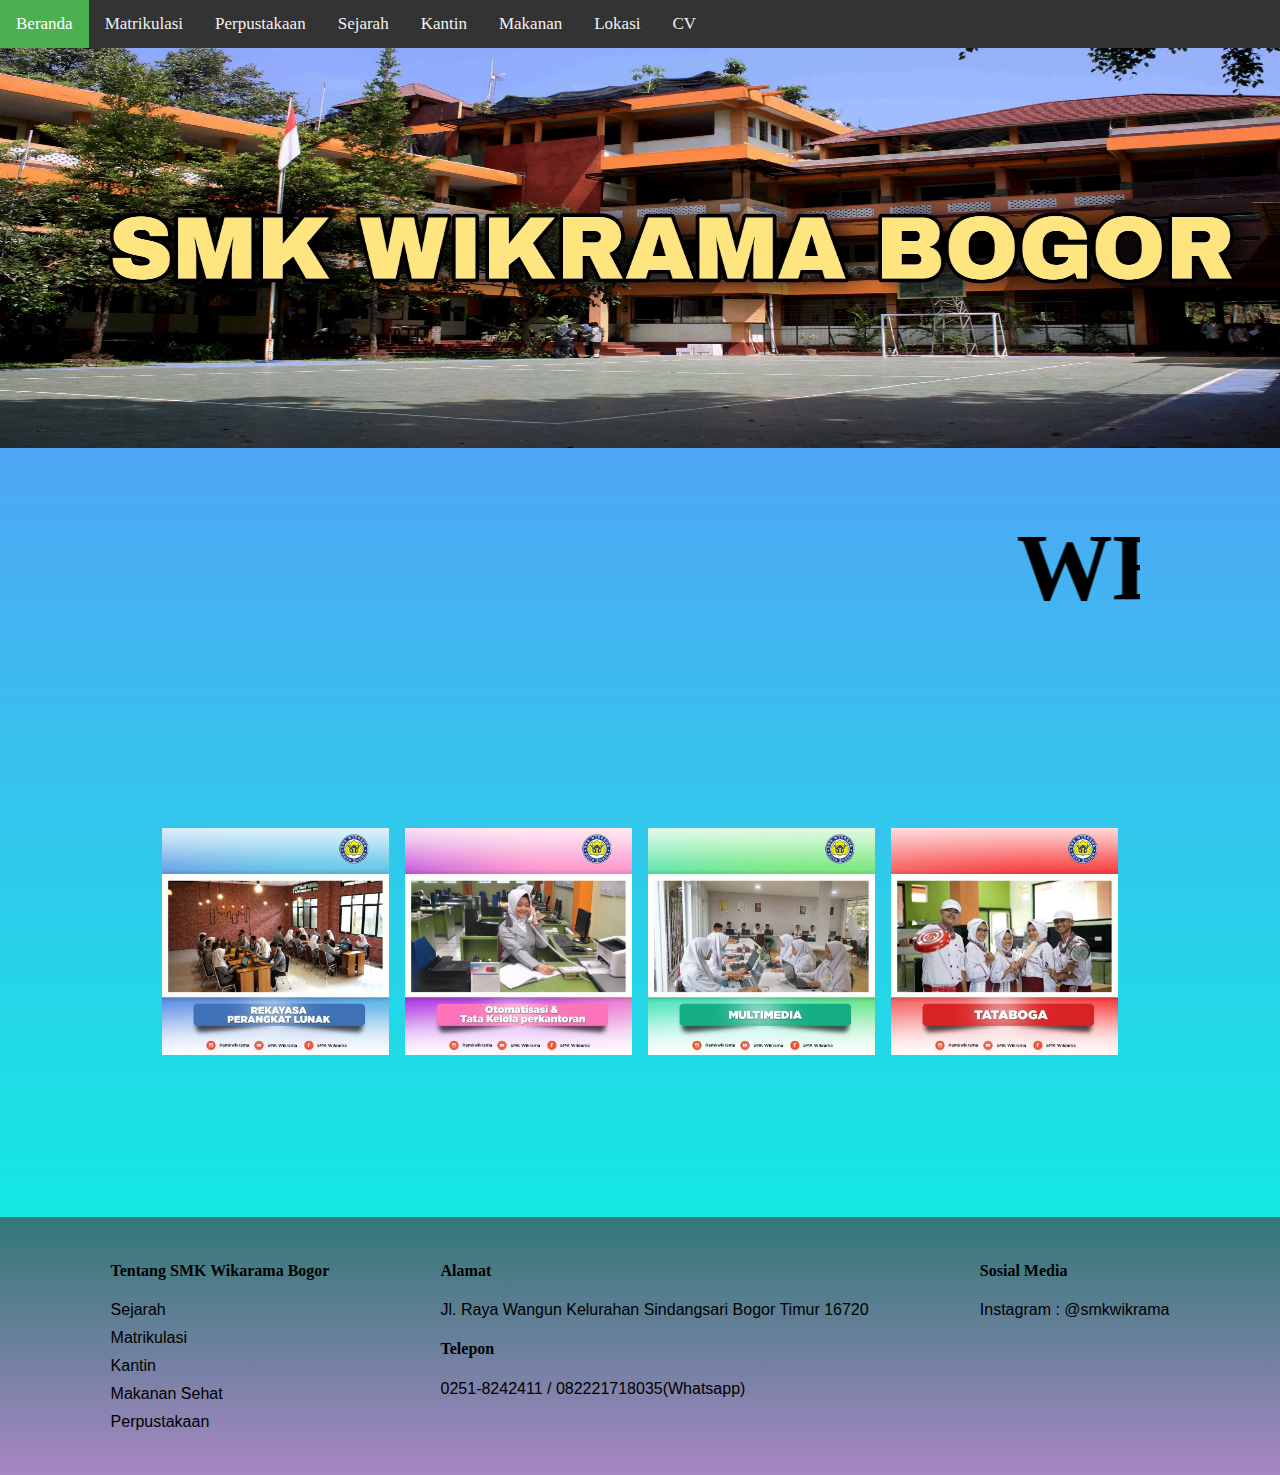
<file: Membuat Personal Web School/index.html>
<html>
<style>
    body{
    background-color:  #333;
    font-family: Arial, Helvetica, sans-serif;
    color: #000000;
    margin: 0;
    background: linear-gradient(blue, green); 
	background: -webkit-linear-gradient(rgba(0, 26, 255, 0.555), rgb(0, 255, 221)); 
	background: -o-linear-gradient(rgb(128, 128, 128), green); 
	background: -moz-linear-gradient(red, green); 
  }

    ul {
    list-style-type: none;
    margin: 0;
    padding: 0;
    width: 1350;
    overflow: hidden;
    background-color: rgba(1, 255, 1, 0);
    }
    
    li {
    float: left;
    }
    
    </style>
<html>
    <head>

        <title href="style.css" rel="stylesheet">SMK WIKRAMA</title>
    </head>
    <body>
        <style>
.topnav {
    background-color: #333;
    overflow: hidden;
    
}

.topnav a {
  float: left;
  color: #f2f2f2;
  text-align: center;
  padding: 14px 16px;
  text-decoration: none;
  font-size: 17px;
}

.topnav a:hover {
  background-color: #ddd;
  color: black;
}

.topnav a.active {
  background-color: #4CAF50;
  color: white;
}

.topnav-right {
  float: right;
}
.content5 {
  padding: 6% 12%;
  min-height: 550px;
  display: flex;
  justify-content: space-around;
  align-items: center;
}

div.gallery {
  background-color:  #f7f8f9;
}

div.gallery img {
  width: 100%;
  height: auto;
}

div.desc {
  padding: 15px 15px 30px 15px;
  text-align: center;
}

* {
  box-sizing: border-box;
}

.responsive {
  padding: 0 8px;
  width: 24.99999%;
}

@media only screen and (max-width: 700px) {
  .responsive {
    width: 49.99999%;
    margin: 6px 0;
  }
}

@media only screen and (max-width: 500px) {
  .responsive {
    width: 100%;
  }
}

</style>
        <nav class="navi">
        <ul>
            <body>
                <title>SMK WIKRAMA BOGOR</title>
                <ul>
                    <style type="text/css">
                        body { font-family: 'Times New Roman', Times, serif; }
                        p { font-family:'Times New Roman', Times, serif; }
                        div { font-family: 'Times New Roman', Times, serif, Verdana, sans-serif; }
                    </style>
                    <div class="topnav">
                        <a class="active" href="index.html">Beranda</a>
                        <a href="MATRIKULALSI.html">Matrikulasi</a>
                        <a href="PERPUSTAKAAN.html">Perpustakaan</a>
                        <a href="SEJARAH.html">Sejarah</a>
                        <a href="KANTIN.html">Kantin</a>
                        <a href="Makanan Sehat.html">Makanan</a>
                        <a href="lokasi.html">Lokasi</a>
                        <a href="../index.html">CV</a>
                        
                        <div class="topnav-right">
                        </div>
                      </div>
                </ul>
            </nav>
    </body>
    <div>
    <img src="Picsart_22-10-08_19-47-21-801.jpg" height="400" width="1350">
    </div>
    <body>
        <style>
        body {
            color: rgb(0, 0, 0);
          }
          body { font-family:'Franklin Gothic Medium'}
                            p { font-family: 'Franklin Gothic Medium', 'Arial Narrow', Arial, sans-serif }
                            div { font-family: 'Times New Roman', Times, serif }
    
          </style>
          <font size="7">
         <center><h1><marquee scrollamount="15"height="90"width="1000">WELCOME TO MY SCHOOL WEBSITE</marquee></h1></center>
          </font>
       </body>
       <div class="content5">
        <div class="responsive">
            <div class="gallery">
                <a target="_blank" href="rpl.html">
                    <img src="rpl.jpg" width="600" height="400">
                </a>
            </div>
        </div>
        <div class="responsive">
            <div class="gallery">
                <a target="_blank" href="mplb.html">
                    <img src="mplb.jpg" width="600" height="400">
                </a>
            </div>
        </div>
        <div class="responsive">
            <div class="gallery">
                <a target="_blank" href="dkv.html">
                    <img src="mm.jpg" width="600" height="400">
                </a>
            </div>
        </div>
        <div class="responsive">
            <div class="gallery">
                <a target="_blank" href="kln.html">
                    <img src="kln.jpg" width="600" height="400">
                </a>
            </div>
        </div>
    </div>
<style>
    .clearfix:after {
  content: "";
  display: table;
  clear: both;
}

.footer-main {
	background: -webkit-linear-gradient(rgba(64, 65, 64, 0.671), rgba(199, 112, 192, 0.842)); 
  padding: 24px 60px;
  color: rgb(0, 0, 0);
}

.footer-grid {
  display: grid;
  grid-template-columns: repeat(3, auto);
  grid-template-rows: repeat(2, auto);
  grid-gap: 10px;
  margin: 0 auto;
  max-width: 100%;
  justify-items: center;
}

@media (max-width: 1024px) {
  .footer-grid {
    padding-left: 20px;
  }
}

.footer-grid p {
  margin: 10px 0;
}
</style>

        <div class="clearfix"></div>
            <footer class="footer-main">
                <div class="footer-grid">  
                    
                    <style>
                        body { font-family:'Franklin Gothic Medium'}
                            p { font-family: 'Franklin Gothic Medium', 'Arial Narrow', Arial, sans-serif }
                            div { font-family: 'Times New Roman', Times, serif }
                    </style>

                      <section class="footer-1">
                        <h4>Tentang SMK Wikarama Bogor</h4>
                          <p>Sejarah</p>
                          <p>Matrikulasi</p>
                          <p>Kantin</p>
                          <p>Makanan Sehat</p>
                          <p>Perpustakaan</p>
                      </section>
                     <section class="footer-2">
                        <h4>Alamat</h4>
                        <p>Jl. Raya Wangun
                            Kelurahan Sindangsari
                            Bogor Timur 16720</p>
                        <h4>Telepon</h4>
                        <p>0251-8242411 / 082221718035(Whatsapp)</p>
                      </section>
                     <section class="footer-3">
                       <h4>Sosial Media</h4>
                         <p>Instagram : @smkwikrama</p>
                     </section>
                </div>
            </footer>
    </body>
</html>
</file>
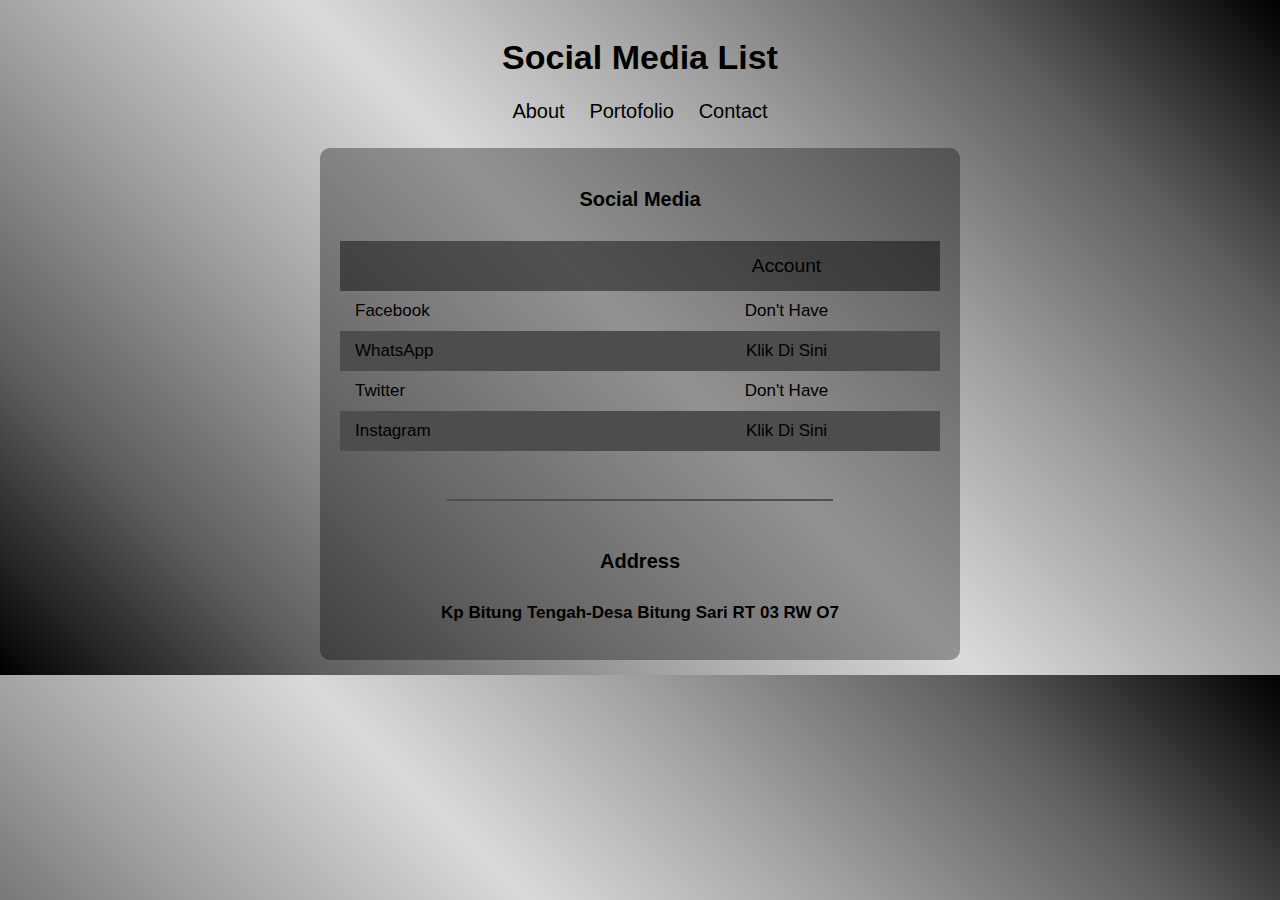
<file: contact.html>
<!DOCTYPE html>
<html>
<head>
<meta charset="utf-8">
<title>Personal Web</title>
<link rel="stylesheet" type="text/css" href="style.css">
</head>
<body>
<div class="container">
<div class="header">
<h1 class="text-header">Social Media List</h1>
</div>
<div class="navbar">
<ul class="list-nav">
<li><a href="index.html">About</a></li>
<li><a href="portofolio.html">Portofolio</a></li>
<li><a href="#" class="active">Contact</a></li>
</ul>
</div>
<div class="content">
<!-- Social Media -->
<section class="section">
<h2 class="section-header">Social Media</h2>
<div class="responsive-table">
<table>
<tr class="tr-header">
<th>&nbsp;</th>
<th>Account</th>
</tr>
<tr>
<td class="text-left">Facebook</td>
<td>
<a href="text-left">Don't Have</a>
</td>
</tr>
<tr>
<td class="text-left">WhatsApp</td>
<td>
<a href="https://wa.me/+6285894981176">Klik Di Sini</a>
</td>
</tr>
<tr>
<td class="text-left">Twitter</td>
<td>
<a href="twitter.com">Don't Have</a>
</td>
</tr>
<tr>
<td class="text-left">Instagram</td>
<td>
<a href="https://www.instagram.com/wajjjjjjjj">Klik Di Sini</a>
</td>
</tr>
</table>
</div>
</section>
<hr>
<!-- Contact -->
<section class="section">
<center><h2 class="section-header">Address</h2></center>
<center><p><b>Kp Bitung Tengah-Desa Bitung Sari RT 03 RW O7</p></center>
</section>
</div>
</div>
</body>
</html>
</file>
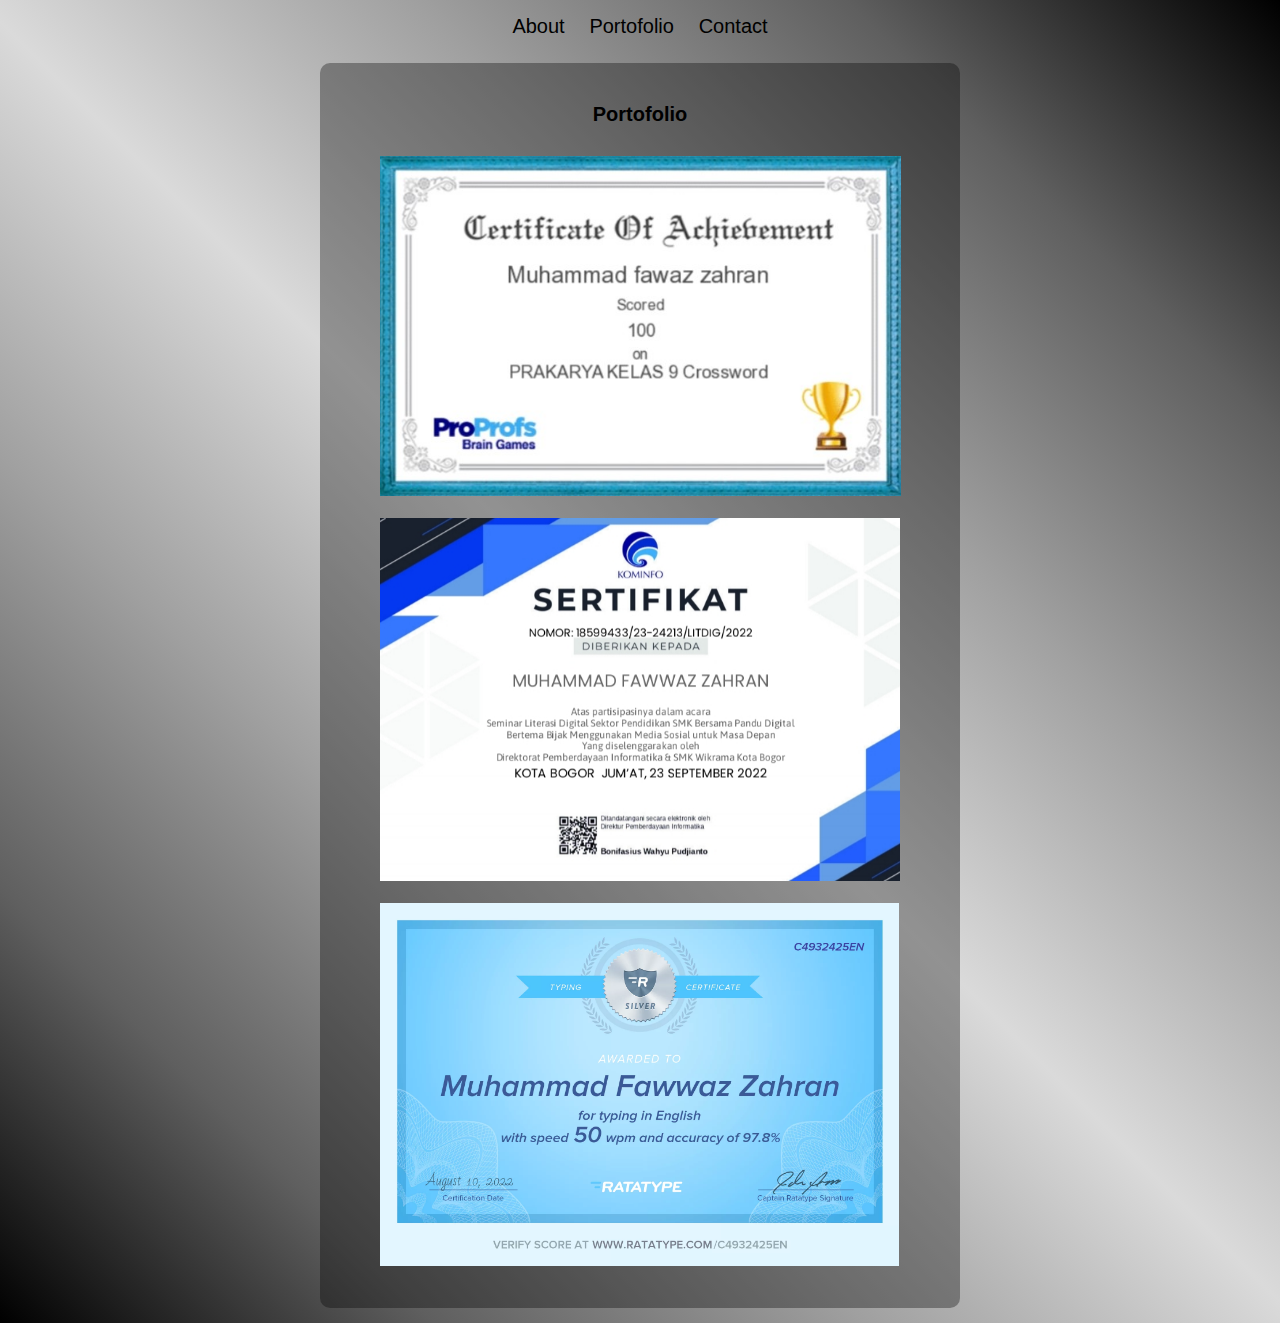
<file: portofolio.html>
<!DOCTYPE html>
<html>
<head>
<meta charset="utf-8">
<title>Personal Web</title>
<link rel="stylesheet" type="text/css" href="style.css">
</head>
<body>
<html>
<head>
<title>Personal Web</title>
<link rel="stylesheet" type="text/css" href="style.css">
</head>
<body>
<div class="container">
<div class="navbar">
<ul class="list-nav">
<li><a href="index.html">About</a></li>
<li><a href="#" class="active">Portofolio</a></li>
<li><a href="contact.html">Contact</a></li>
</ul>
</div>
<div class="content">
<!-- Portofolio -->
<section class="section">
<h2 class="section-header">Portofolio</h2>
<div class="gallery">
<figure class="images">
<img src="portofolio2.jpg" height="340" class="gallery-img" />
</figure>
<figure class="images">
    <img src="portofolio 3.jpg" height="363" class="gallery-img" />
</figure>
</span>
</h5>
</figure>
<figure class="images">
    <img src="portofolio.webp" height="363" class="gallery-img" />
</figure>
    </body>
    </html>
</file>
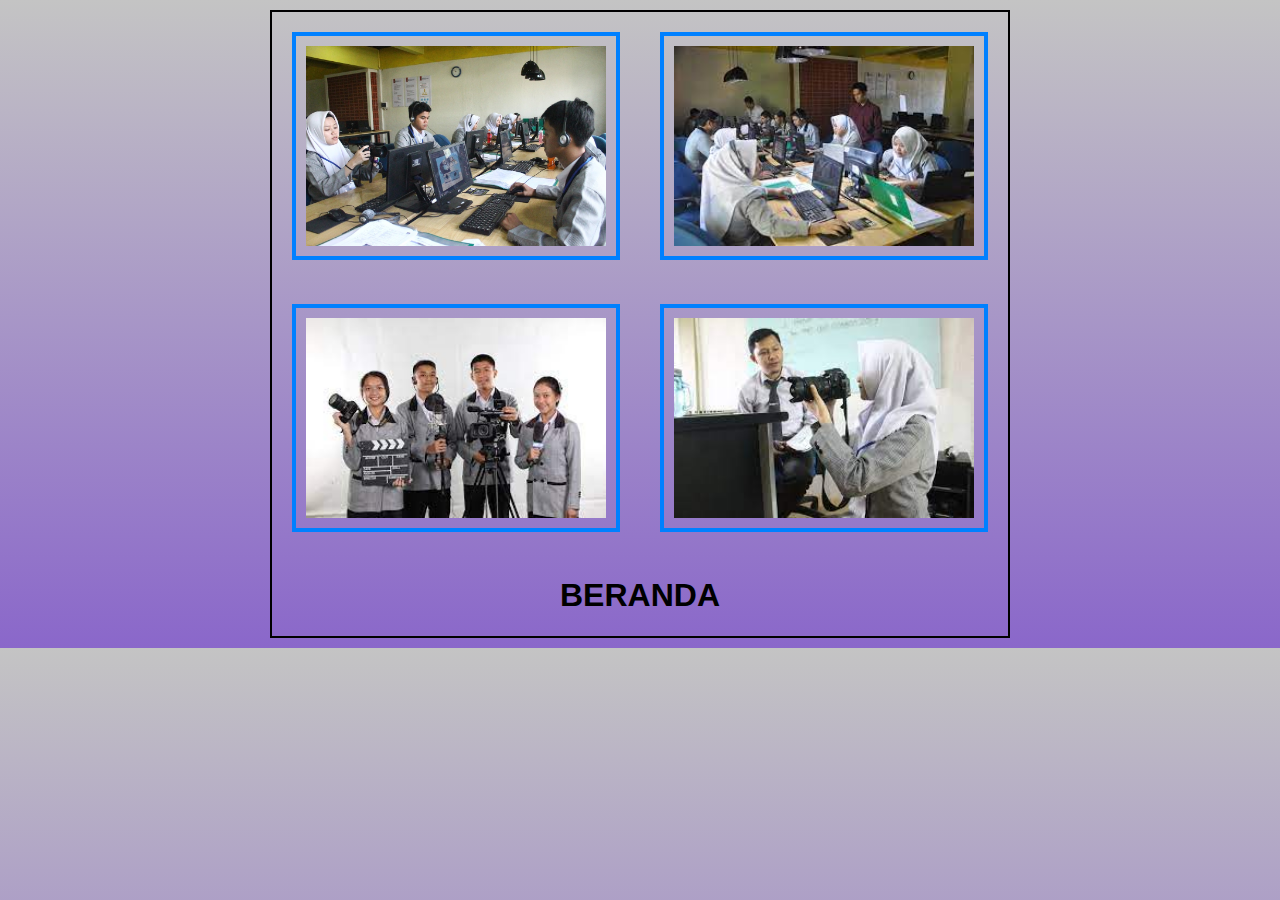
<file: Membuat Personal Web School/dkv.html>
<!DOCTYPE html>
<html lang="en">
<head>
    <meta charset="UTF-8">
    <meta http-equiv="X-UA-Compatible" content="IE=edge">
    <meta name="viewport" content="width=device-width, initial-scale=1.0">
    <title>SMK WIKRAMA BOGOR</title>
</head>
 <body>
    <style>
         body {
          width: 736px;
          margin: 10px auto;
          border: 2px solid black;
          background: -webkit-linear-gradient(rgb(196, 196, 196), rgb(138, 103, 202)); 
        }
        img {
          border: 4px solid #0080ff;
          margin: 20px;
          padding: 10px;
          width: 300px;
          height: 200px;
        }
     </style>
     </head>
     <body>
     <img src="dkv11.JPG"><img src="dkv12.jpg">
     <img src="dkv13.jpg"><img src="dkv14.jpg">
     </body>
     <body>
      <style>
        h1{
          color: rgb(0, 0, 0);
          font-family: Arial, Helvetica, sans-serif;
        }
      </style>
      <a href="index.html" style="text-decoration:none"><p style="text-decoration:none"><H1  style="text-align: center;">BERANDA</H1> </a></p>
      
     </body>
     </html>
</file>
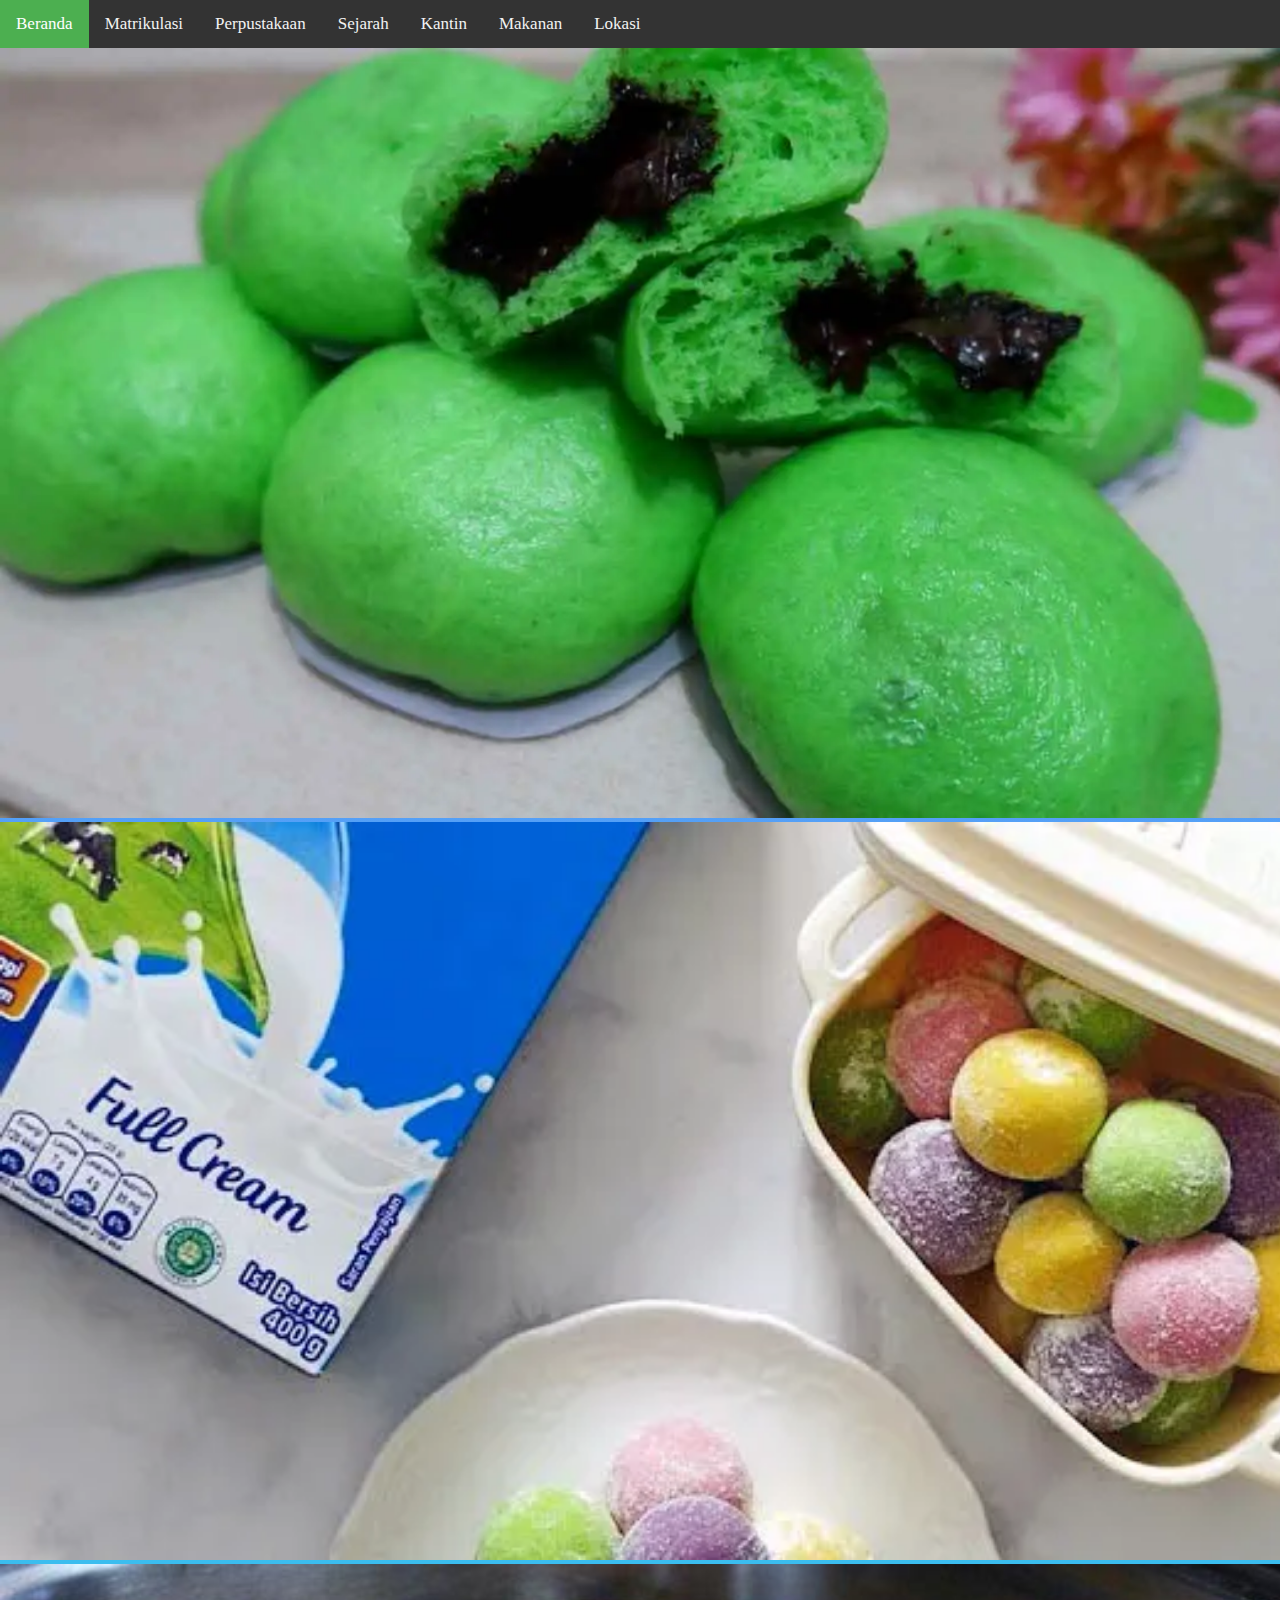
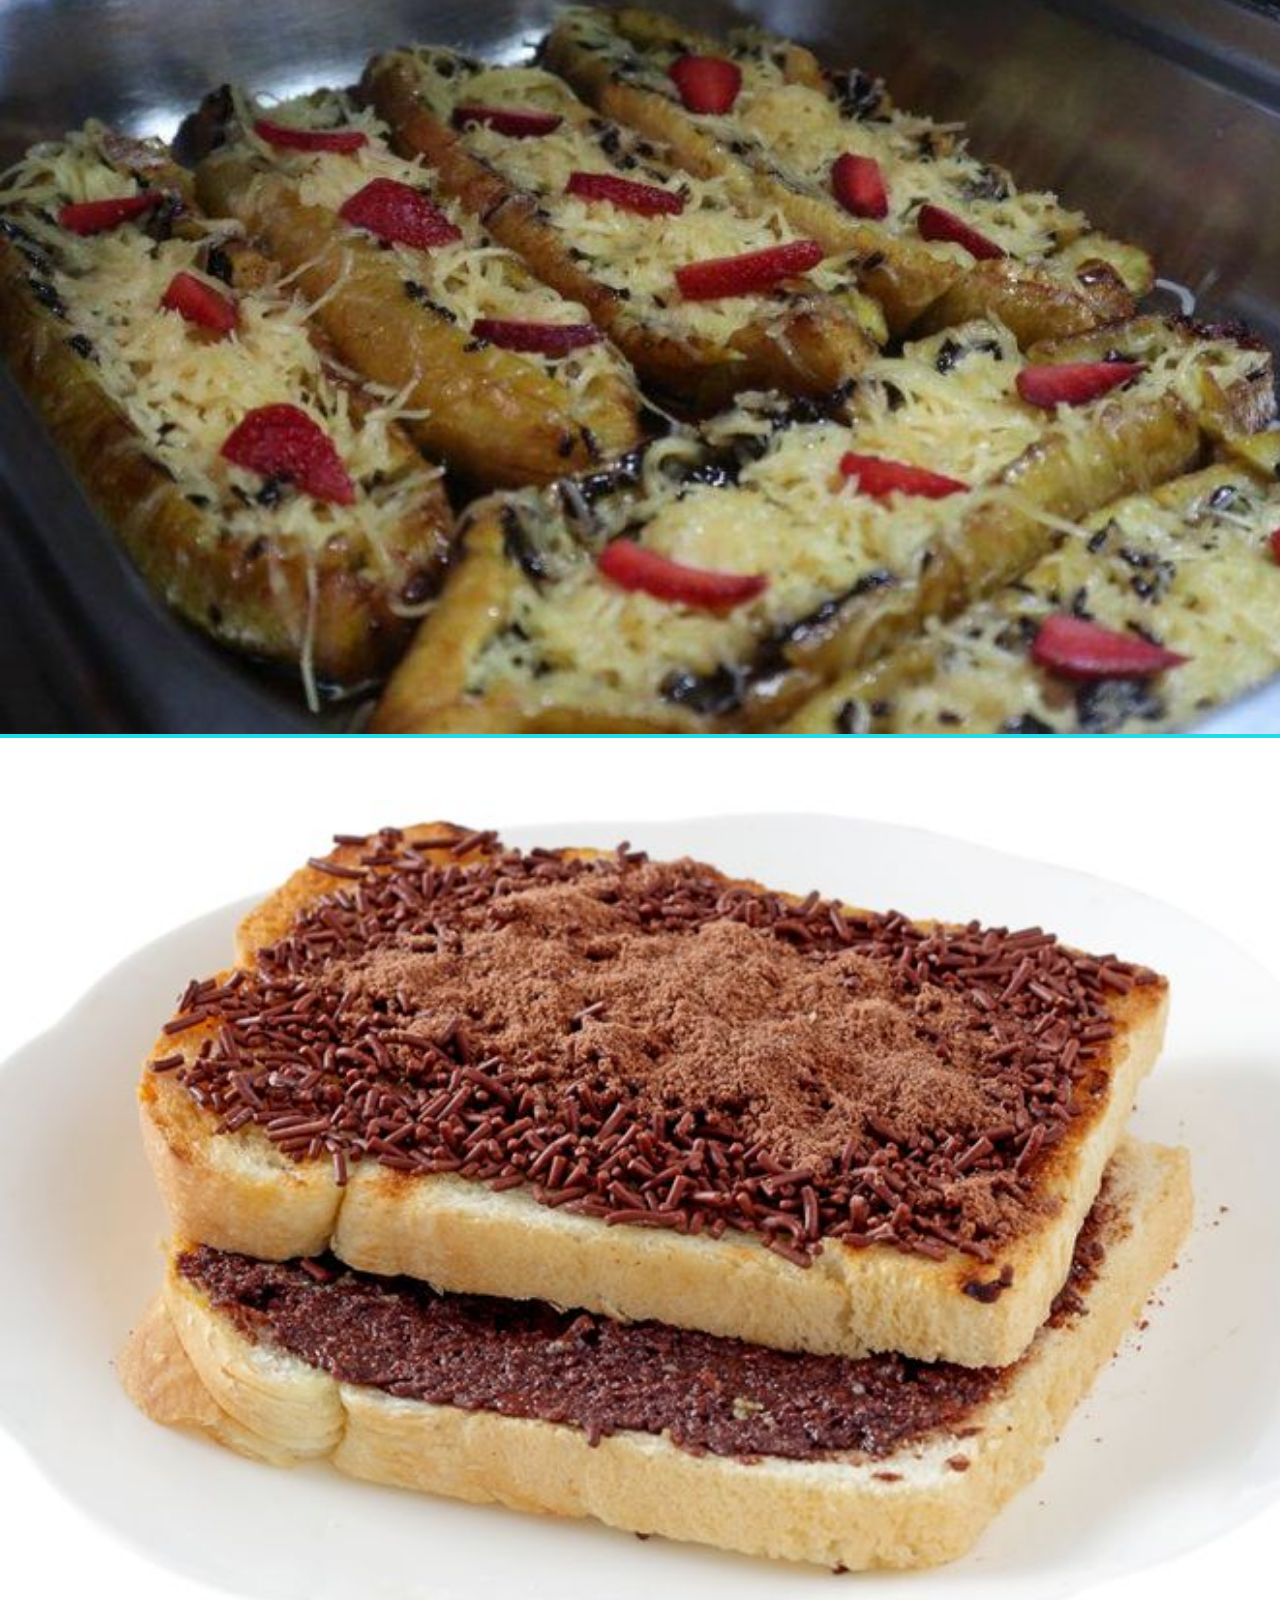
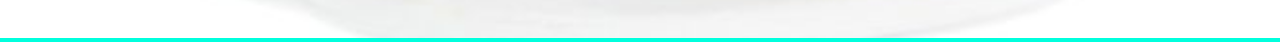
<file: Membuat Personal Web School/KANTIN.html>
<!DOCTYPE html>
<html lang="en">
<head>
	<meta charset="UTF-8">
	<meta http-equiv="X-UA-Compatible" content="IE=edge">
	<meta name="viewport" content="width=device-width, initial-scale=1.0">
    <title>SMK WIKRAMA BOGOR</title>
</head>
<body>
    <style>
        ul {
        list-style-type: none;
        margin: 0;
        padding: 0;
        overflow: hidden;
        background-color: rgba(1, 255, 1, 0);
        }
        
        li {
        float: left;
        }
        
       
        </style>
    <html>
        <head>
            <title>SMK WIKRAMA BOGOR</title>
            <link href="style.css" rel="stylesheet">
        </head>
        <body>
            <style>
    .topnav {
        background-color: #333;
        overflow: hidden;
    }
    
    .topnav a {
      float: left;
      color: #f2f2f2;
      text-align: center;
      padding: 14px 16px;
      text-decoration: none;
      font-size: 17px;
    }
    
    .topnav a:hover {
      background-color: #ddd;
      color: black;
    }
    
    .topnav a.active {
      background-color: #4CAF50;
      color: white;
    }
    
    .topnav-right {
      float: right;
    }
    </style>
    <nav class="navi">
        <ul>
            <body>
                <ul>
                    <style type="text/css">
                        body { font-family: 'Times New Roman', Times, serif; }
                        p { font-family:'Times New Roman', Times, serif; }
                        div { font-family: 'Times New Roman', Times, serif, Verdana, sans-serif; }
                    </style>
                    <div class="topnav">
                        <a class="active" href="index.html">Beranda</a>
                        <a href="MATRIKULALSI.html">Matrikulasi</a>
                        <a href="PERPUSTAKAAN.html">Perpustakaan</a>
                        <a href="SEJARAH.html">Sejarah</a>
                        <a href="KANTIN.html">Kantin</a>
                        <a href="Makanan Sehat.html">Makanan</a>
                        <a href="lokasi.html">Lokasi</a>
                        <div class="topnav-right">
                        </div>
                      </div>
                </ul>
                <div>
				<img src="bakpao.webp" height="770">
				<img src="BOLA SUSU.webp" height="738">
				<img src="pisang.jpg" height="770">
                <img src="roti.jpg" height="900">
			    </div>
</body>
</html>
</file>
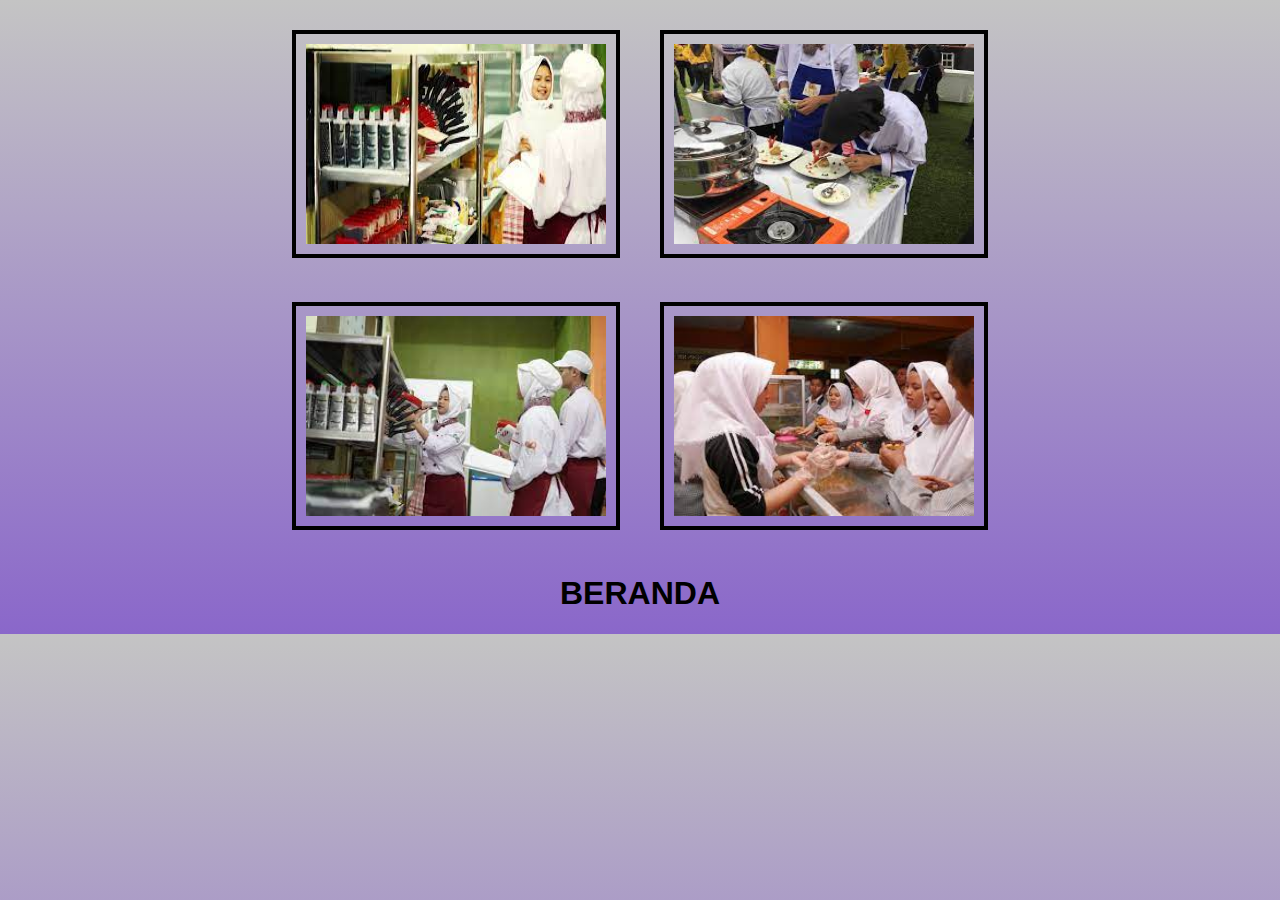
<file: Membuat Personal Web School/kln.html>
<!DOCTYPE html>
<html lang="en">
<head>
    <meta charset="UTF-8">
    <meta http-equiv="X-UA-Compatible" content="IE=edge">
    <meta name="viewport" content="width=device-width, initial-scale=1.0">
    <title>SMK WIKRAMA BOGOR</title>
</head>
 <body>
    <style>
        body {
          width: 736px;
          margin: 10px auto;
          background: -webkit-linear-gradient(rgb(196, 196, 196), rgb(138, 103, 202)); 
        }
        img {
          border: 4px solid #000000;
          margin: 20px;
          padding: 10px;
          width: 300px;
          height: 200px;
        }
     </style>
     </head>
     <body>
     <img src="tataboga2.jpg"><img src="tatabogaaa1.jpg">
     <img src="tatabogaaaaa.jpg"><img src="tataboga3.jpg">
     </body>
     <body>
<style>
  h1{
    color: rgb(0, 0, 0);
    font-family: Arial, Helvetica, sans-serif;
  }
</style>
<a href="index.html" style="text-decoration:none"><p style="text-decoration:none"><H1  style="text-align: center;">BERANDA</H1> </a></p>
     </body>
     </html>
</file>
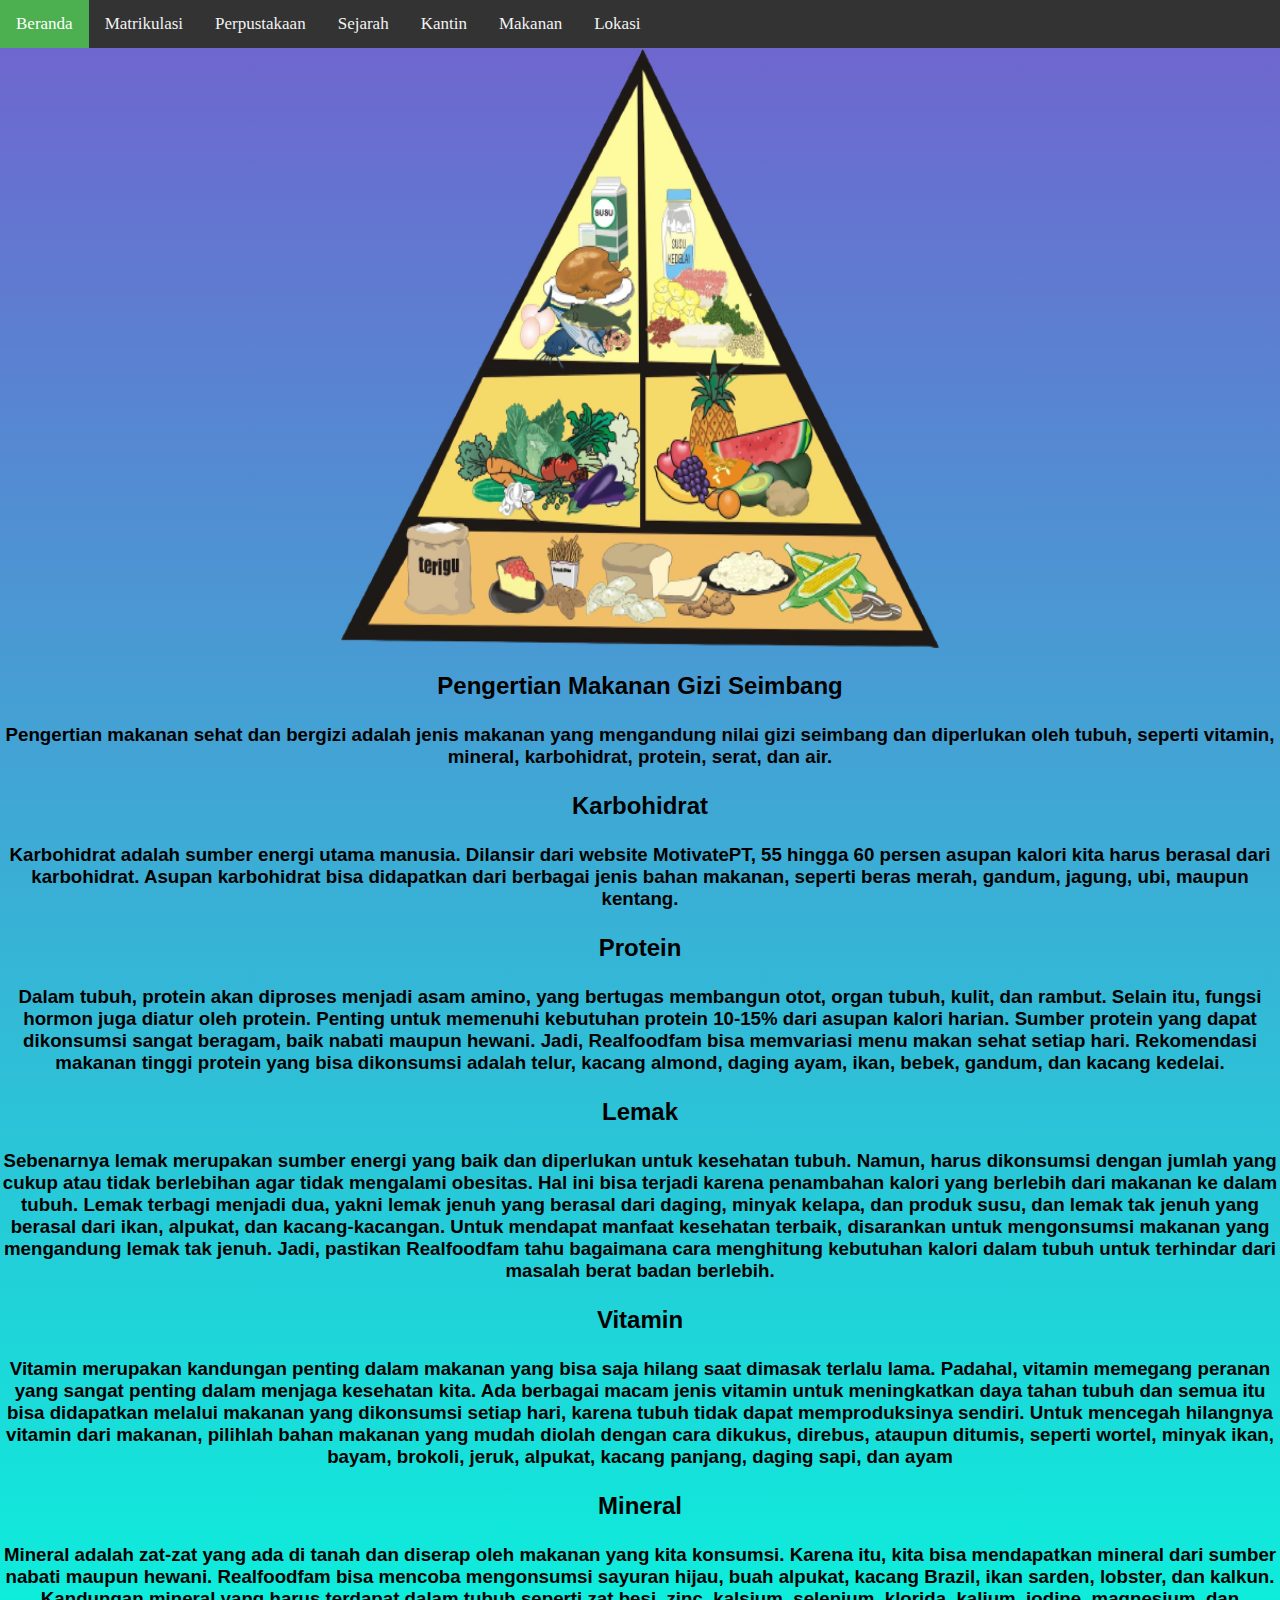
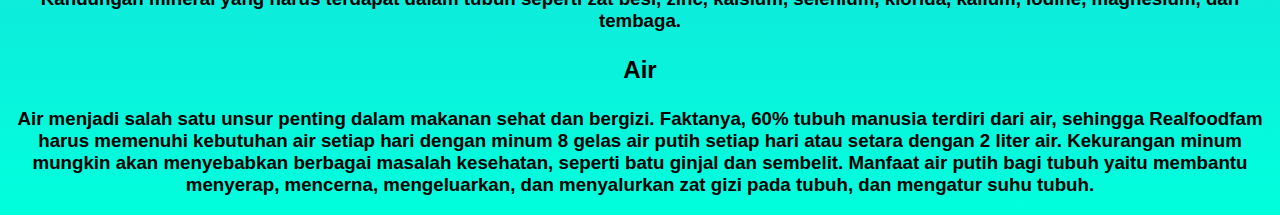
<file: Membuat Personal Web School/Makanan Sehat.html>
<style>
    ul {
    list-style-type: none;
    margin: 0;
    padding: 0;
    overflow: hidden;
    background-color: rgba(1, 255, 1, 0);
    }
    
    li {
    float: left;
    }
    
    li a, .dropbtn {
    display: inline-block;
    color: rgb(255, 255, 255);
    text-align: center;
    padding: 16px 16px;
    text-decoration: none;
    }
    
    li a:hover, .dropdown:hover .dropbtn {
    background-color: rgba(136, 255, 0, 0.295);
    }
    
    li.dropdown {
    display: inline-block;
    }
    
    .dropdown-content {
    display: none;
    position: absolute;
    background-color: #f9f9f9;
    min-width: 160px;
    box-shadow: 0px 8px 16px 0px rgba(0,0,0,0.2);
    z-index: 1;
    }
    
    .dropdown-content a {
    color: black;
    padding: 12px 16px;
    text-decoration: none;
    display: block;
    text-align: left;
    }
    
    .dropdown-content a:hover {background-color: #f1f1f1;}
    
    .dropdown:hover .dropdown-content {
    display: block;
    }
    </style>
<html>
    <head>
        <title>SMK WIKRAMA BOGOR</title>
        <link href="style.css" rel="stylesheet">
    </head>
    <body>
        <style>
.topnav {
    background-color: #333;
    overflow: hidden;
}

.topnav a {
  float: left;
  color: #f2f2f2;
  text-align: center;
  padding: 14px 16px;
  text-decoration: none;
  font-size: 17px;
}

.topnav a:hover {
  background-color: #ddd;
  color: black;
}

.topnav a.active {
  background-color: #4CAF50;
  color: white;
}

.topnav-right {
  float: right;
}
</style>
    <head>
        <title>Rekayasa Perangkat Lunak</title>
        <link href="style.css" rel="stylesheet">
    </head>
    <body>
        <style>
            body {
                color: rgb(0, 0, 0);
                background-color: rgb(255, 189, 145);
            }
            </style>
        <ul>
            <style type="text/css">
                body { font-family: 'Franklin Gothic Medium', 'Arial Narrow', Arial, sans-serif}
                p { font-family:'Franklin Gothic Medium', 'Arial Narrow', Arial, sans-serif}
                div { font-family:'Times New Roman', Times, serif}
            </style>
          <div class="topnav">
            <a class="active" href="index.html">Beranda</a>
            <a href="MATRIKULALSI.html">Matrikulasi</a>
            <a href="PERPUSTAKAAN.html">Perpustakaan</a>
            <a href="SEJARAH.html">Sejarah</a>
            <a href="KANTIN.html">Kantin</a>
            <a href="Makanan Sehat.html">Makanan</a>
            <a href="lokasi.html">Lokasi</a>
            </div>
        </ul>
            </nav>
            <img src="makanan_sehat-removebg-preview.png" style="display:block; margin:auto;" width="600" height="600">
            <h2><p style="text-align: center;">Pengertian Makanan Gizi Seimbang</p></h2>
            <h3><p style="text-align: center;">Pengertian makanan sehat dan bergizi adalah jenis makanan yang mengandung nilai gizi seimbang dan diperlukan oleh tubuh, seperti vitamin, mineral, karbohidrat, protein, serat, dan air.</p></h3>
            <h2><p style="text-align: center;">Karbohidrat</p></h2>      
            <h3><p style="text-align: center;">Karbohidrat adalah sumber energi utama manusia. Dilansir dari website MotivatePT, 55 hingga 60 persen asupan kalori kita harus berasal dari karbohidrat. Asupan karbohidrat bisa didapatkan dari berbagai jenis bahan makanan, seperti beras merah, gandum, jagung, ubi, maupun kentang.</p></h3>
            <h2><p style="text-align: center;">Protein </p></h2>
            <h3><p style="text-align: center;">Dalam tubuh, protein akan diproses menjadi asam amino, yang bertugas membangun otot, organ tubuh, kulit, dan rambut. Selain itu, fungsi hormon juga diatur oleh protein. Penting untuk memenuhi kebutuhan protein 10-15% dari asupan kalori harian.
            Sumber protein yang dapat dikonsumsi sangat beragam, baik nabati maupun hewani. Jadi, Realfoodfam bisa memvariasi menu makan sehat setiap hari. Rekomendasi makanan tinggi protein yang bisa dikonsumsi adalah telur, kacang almond, daging ayam, ikan, bebek, gandum, dan kacang kedelai.</p></h3>
            <h2><p style="text-align: center;">Lemak</p></h2>       
            <h3><p style="text-align: center;">Sebenarnya lemak merupakan sumber energi yang baik dan diperlukan untuk kesehatan tubuh. Namun, harus dikonsumsi dengan jumlah yang cukup atau tidak berlebihan agar tidak mengalami obesitas. Hal ini bisa terjadi karena penambahan kalori yang berlebih dari makanan ke dalam tubuh.

        Lemak terbagi menjadi dua, yakni lemak jenuh yang berasal dari daging, minyak kelapa, dan produk susu, dan lemak tak jenuh yang berasal dari ikan, alpukat, dan kacang-kacangan.
        
        Untuk mendapat manfaat kesehatan terbaik, disarankan untuk mengonsumsi makanan yang mengandung lemak tak jenuh. Jadi, pastikan Realfoodfam tahu bagaimana cara menghitung kebutuhan kalori dalam tubuh untuk terhindar dari masalah berat badan berlebih.</p></h3>
        <h2><p style="text-align: center;">Vitamin </p></h2>    
        <h3><p style="text-align: center;">Vitamin merupakan kandungan penting dalam makanan yang bisa saja hilang saat dimasak terlalu lama. Padahal, vitamin memegang peranan yang sangat penting dalam menjaga kesehatan kita.

    Ada berbagai macam jenis vitamin untuk meningkatkan daya tahan tubuh dan semua itu bisa didapatkan melalui makanan yang dikonsumsi setiap hari, karena tubuh tidak dapat memproduksinya sendiri.
    
    Untuk mencegah hilangnya vitamin dari makanan, pilihlah bahan makanan yang mudah diolah dengan cara dikukus, direbus, ataupun ditumis, seperti wortel, minyak ikan, bayam, brokoli, jeruk, alpukat, kacang panjang, daging sapi, dan ayam</p></h3>
    <h2><p style="text-align: center;">Mineral</p></h2>       
    <h3><p style="text-align: center;">Mineral adalah zat-zat yang ada di tanah dan diserap oleh makanan yang kita konsumsi. Karena itu, kita bisa mendapatkan mineral dari sumber nabati maupun hewani. Realfoodfam bisa mencoba mengonsumsi sayuran hijau, buah alpukat, kacang Brazil, ikan sarden, lobster, dan kalkun. Kandungan mineral yang harus terdapat dalam tubuh seperti zat besi, zinc, kalsium, selenium, klorida, kalium, iodine, magnesium, dan tembaga.</p></h3>
    <h2><p style="text-align: center;">Air</h2></p>
    <h3><p style="text-align: center;">Air menjadi salah satu unsur penting dalam makanan sehat dan bergizi. Faktanya, 60% tubuh manusia terdiri dari air, sehingga Realfoodfam harus memenuhi kebutuhan air setiap hari dengan minum  8 gelas air putih setiap hari atau setara dengan 2 liter air. Kekurangan minum mungkin akan menyebabkan berbagai masalah kesehatan, seperti batu ginjal dan sembelit.
    Manfaat air putih bagi tubuh yaitu membantu menyerap, mencerna, mengeluarkan, dan menyalurkan zat gizi pada tubuh, dan mengatur suhu tubuh.</p></h3>
            </html>
</file>
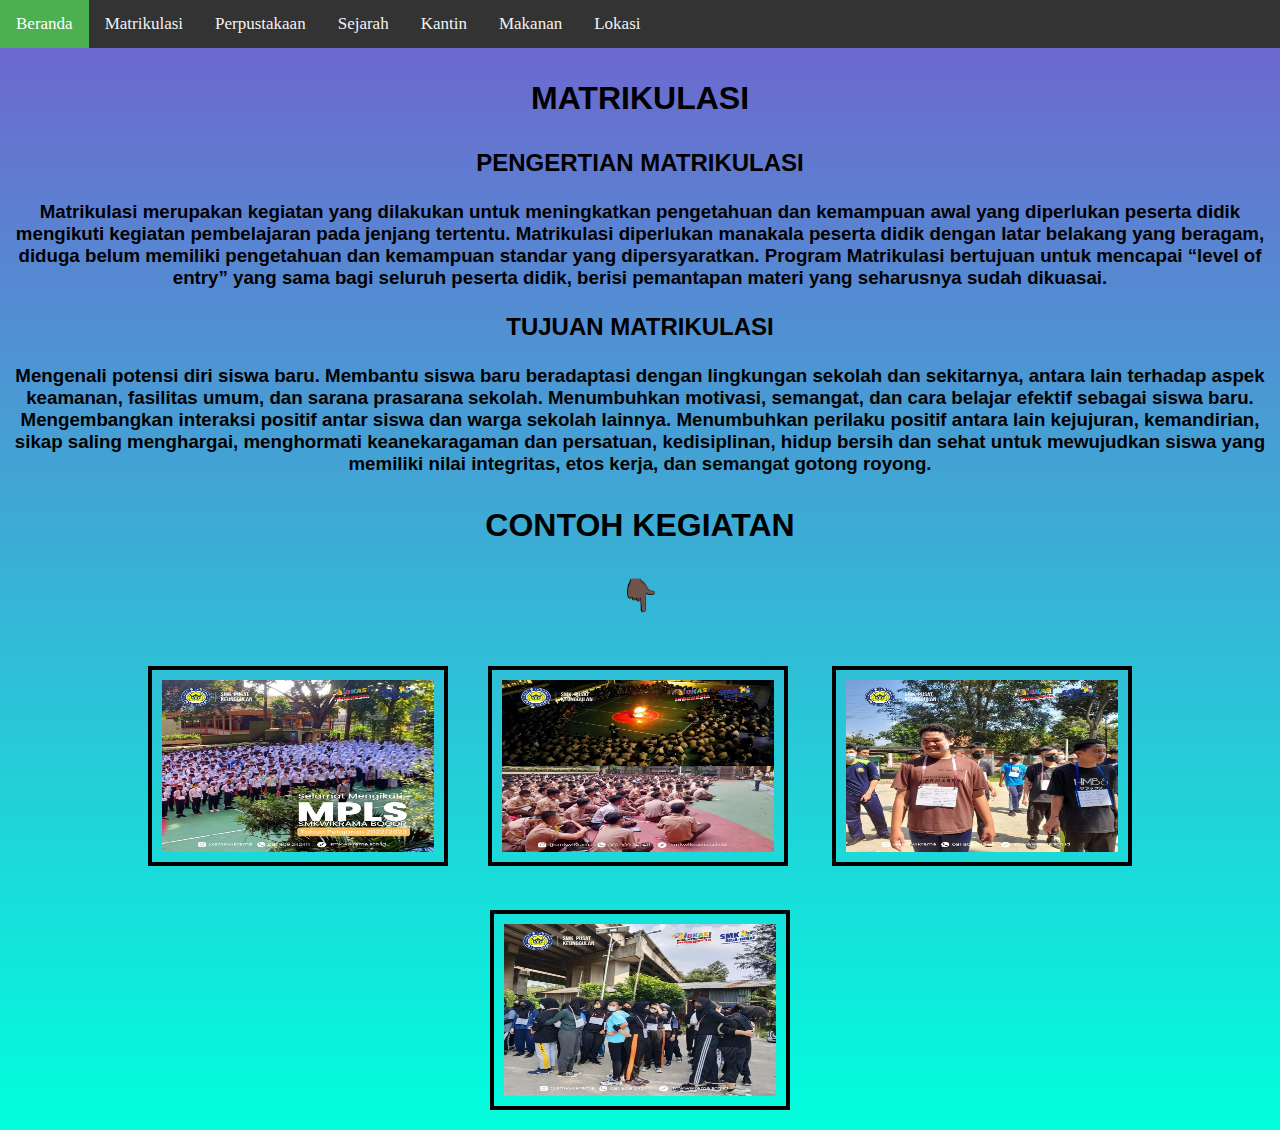
<file: Membuat Personal Web School/MATRIKULALSI.html>
<style>
    ul {
    list-style-type: none;
    margin: 0;
    padding: 0;
    overflow: hidden;
    background-color: rgb(255, 255, 255);
    }
    
    li {
    float: left;
    }
    </style>
<html>
    <head>
        <title>SMK WIKRAMA BOGOR</title>
        <link href="style.css" rel="stylesheet">
    </head>
    <body>
        <style>
.topnav {
    background-color: #333;
    overflow: hidden;
}

.topnav a {
  float: left;
  color: #f2f2f2;
  text-align: center;
  padding: 14px 16px;
  text-decoration: none;
  font-size: 17px;
}

.topnav a:hover {
  background-color: #ddd;
  color: black;
}

.topnav a.active {
  background-color: #4CAF50;
  color: white;
}

.topnav-right {
  float: right;
}
</style>
<html>
    <head>
        <title>Rekayasa Perangkat Lunak</title>
        <link href="style.css" rel="stylesheet">
    </head>
    <body>
        <div class="active">
            <nav>
                <ul>
                    <style type="text/css">
                        body { font-family: 'Times New Roman', Times, serif; }
                        p { font-family:'Times New Roman', Times, serif; }
                        div { font-family: 'Times New Roman', Times, serif, Verdana, sans-serif; }
                    </style>
                    <div class="topnav">
                        <a class="active" href="index.html">Beranda</a>
                        <a href="MATRIKULALSI.html">Matrikulasi</a>
                        <a href="PERPUSTAKAAN.html">Perpustakaan</a>
                        <a href="SEJARAH.html">Sejarah</a>
                        <a href="KANTIN.html">Kantin</a>
                        <a href="Makanan Sehat.html">Makanan</a>
                        <a href="lokasi.html">Lokasi</a>
                </ul>
            </nav>
            <div class="content1">
                <div class="text1">
                     <div class="text">
                        <style>
                            body {
                                color: rgb(0, 0, 0);
                                background-color: rgb(255, 189, 145);
                            }
                            </style>
                            <style type="text/css">;
                                body { font-family: Arial; }
                                p { font-family: 'Franklin Gothic Medium', 'Arial Narrow', Arial, sans-serif }
                                div { font-family: 'Times New Roman', Times, serif }
                            </style>
                            <h1><p style="text-align: center; text-indent:0,5;">MATRIKULASI</p></h1>
                            <h2><p style="text-align: center"><b>PENGERTIAN MATRIKULASI</b></p></h2>
                            <h3><p style="text-align: center"><b></b>Matrikulasi merupakan kegiatan yang dilakukan untuk meningkatkan pengetahuan dan kemampuan awal yang diperlukan peserta didik mengikuti kegiatan pembelajaran pada jenjang tertentu. Matrikulasi diperlukan manakala peserta didik dengan latar belakang yang beragam, diduga belum memiliki pengetahuan dan kemampuan standar yang dipersyaratkan. Program Matrikulasi bertujuan untuk mencapai “level of entry” yang sama bagi seluruh peserta didik, berisi pemantapan materi yang seharusnya sudah dikuasai.</b></p></h3>
                  </div> 
                  <h2><p style="text-align: center"><b>TUJUAN MATRIKULASI</b></h3>
                    <h3><p style="text-align: center"><b>Mengenali potensi diri siswa baru. Membantu siswa baru beradaptasi dengan lingkungan sekolah dan sekitarnya, antara lain terhadap aspek keamanan, fasilitas umum, dan sarana prasarana sekolah. Menumbuhkan motivasi, semangat, dan cara belajar efektif sebagai siswa baru. Mengembangkan interaksi positif antar siswa dan warga sekolah lainnya. Menumbuhkan perilaku positif antara lain kejujuran, kemandirian, sikap saling menghargai, menghormati keanekaragaman dan persatuan, kedisiplinan, hidup bersih dan sehat untuk mewujudkan siswa yang memiliki nilai integritas, etos kerja, dan semangat gotong royong.</p></b></h3>
              </div> 
           </div>
           <h1><p style="text-align: center; text-indent:0,5;">CONTOH KEGIATAN</p></h1>
           <h1><p style="text-align: center; text-indent:0,5;">👇🏿</p></h1>
           <style>
            img {
              width: 300px;
              height: 200px;
              border: 4px solid #000000;
              padding: 10px;
              margin: 20px;
            }
         </style>
         </head>
         <body>
           <center><img src="MATRKULASI.webp"><img src="1.webp">
           <img src="2.webp"><img src="3.webp"></center>
         </body>
         </html>
</file>
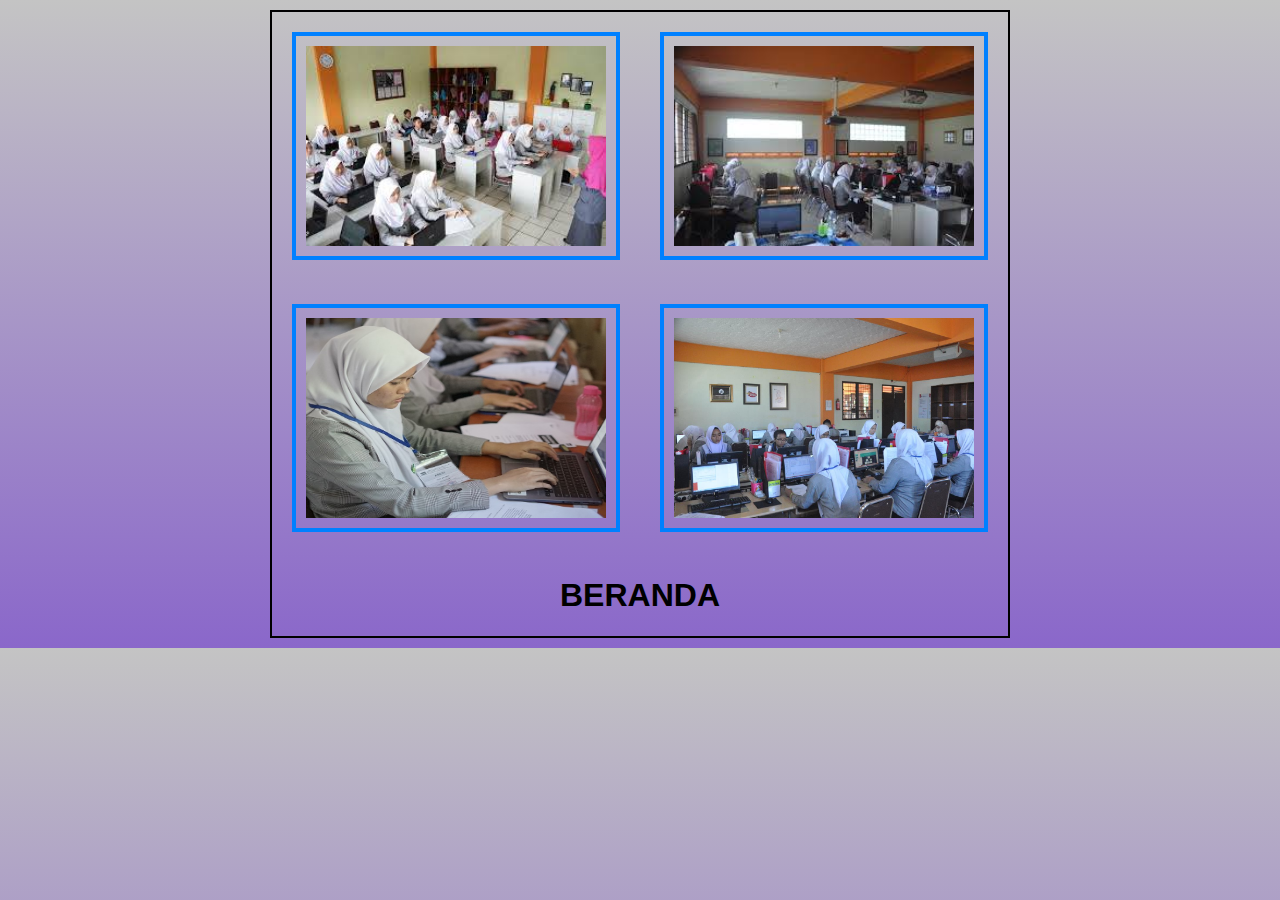
<file: Membuat Personal Web School/mplb.html>
<!DOCTYPE html>
<html lang="en">
<head>
    <meta charset="UTF-8">
    <meta http-equiv="X-UA-Compatible" content="IE=edge">
    <meta name="viewport" content="width=device-width, initial-scale=1.0">
    <title>SMK WIKRAMA BOGOR</title>
</head>
 <body>
    <style>
        body {
          width: 736px;
          margin: 10px auto;
          border: 2px solid black;
          background: -webkit-linear-gradient(rgb(196, 196, 196), rgb(138, 103, 202)); 
        }
        img {
          border: 4px solid #0080ff;
          margin: 20px;
          padding: 10px;
          width: 300px;
          height: 200px;
        }
     </style>
     </head>
     <body>
     <img src="empelb.jpg"><img src="mmpplb.jpg">
     <img src="mmmmmppplbbbb1.jpg"><img src="mplbb.JPG">
     </body>
     <body>
      <style>
        h1{
          color: rgb(0, 0, 0);
          font-family: Arial, Helvetica, sans-serif;
        }
      </style>
      <a href="index.html" style="text-decoration:none"><p style="text-decoration:none"><H1  style="text-align: center;">BERANDA</H1> </a></p>
     </body>
     </html>
</file>
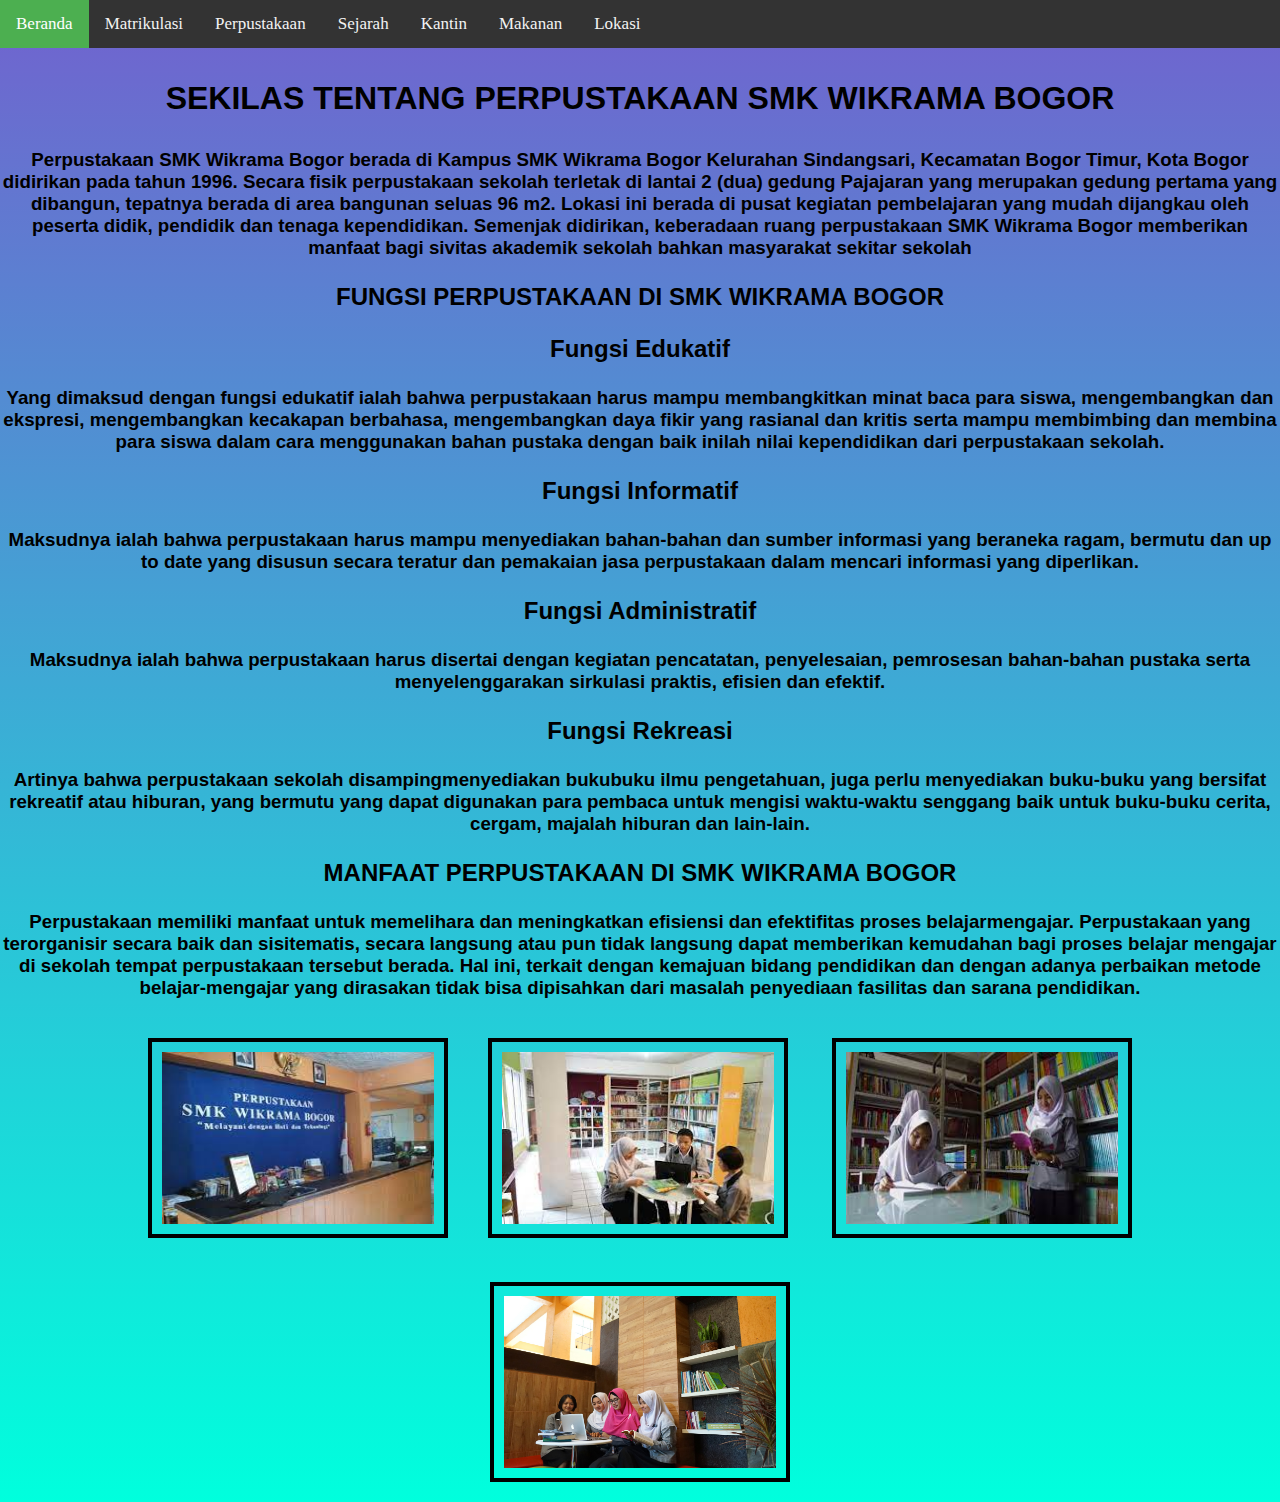
<file: Membuat Personal Web School/PERPUSTAKAAN.html>
<style>
    ul {
    list-style-type: none;
    margin: 0;
    padding: 0;
    overflow: hidden;
    background-color: rgba(1, 255, 1, 0);
    }
    
    li {
    float: left;
    }
    
    li a, .dropbtn {
    display: inline-block;
    color: rgb(255, 255, 255);
    text-align: center;
    padding: 16px 16px;
    text-decoration: none;
    }
    
    li a:hover, .dropdown:hover .dropbtn {
    background-color: rgba(136, 255, 0, 0.295);
    }
    
    li.dropdown {
    display: inline-block;
    }
    
    .dropdown-content {
    display: none;
    position: absolute;
    background-color: #f9f9f9;
    min-width: 160px;
    box-shadow: 0px 8px 16px 0px rgba(0,0,0,0.2);
    z-index: 1;
    }
    
    .dropdown-content a {
    color: black;
    padding: 12px 16px;
    text-decoration: none;
    display: block;
    text-align: left;
    }
    
    .dropdown-content a:hover {background-color: #f1f1f1;}
    
    .dropdown:hover .dropdown-content {
    display: block;
    }
    </style>
<html>
    <head>
      <title>SMK WIKRAMA BOGOR</title>
        <link href="style.css" rel="stylesheet">
    </head>
    <body>
        <style>
.topnav {
    background-color: #333;
    overflow: hidden;
}

.topnav a {
  float: left;
  color: #f2f2f2;
  text-align: center;
  padding: 14px 16px;
  text-decoration: none;
  font-size: 17px;
}

.topnav a:hover {
  background-color: #ddd;
  color: black;
}

.topnav a.active {
  background-color: #4CAF50;
  color: white;
}

.topnav-right {
  float: right;
}
</style>
<html>
    <head>
        <title>Rekayasa Perangkat Lunak</title>
        <link href="style.css" rel="stylesheet">
    </head>
    <body>
        <div class="active">
            <nav>
                <ul>
      <div class="topnav">
        <a class="active" href="index.html">Beranda</a>
        <a href="MATRIKULALSI.html">Matrikulasi</a>
        <a href="PERPUSTAKAAN.html">Perpustakaan</a>
        <a href="SEJARAH.html">Sejarah</a>
        <a href="KANTIN.html">Kantin</a>
        <a href="Makanan Sehat.html">Makanan</a>
        <a href="lokasi.html">Lokasi</a>
                </ul>
            </nav>
            <div class="content1">
                <div class="text1">
                     <div class="text">
                        <style>
                            body {
                                color: rgb(0, 0, 0);
                                background-color: rgb(255, 189, 145);
                            }
                            </style>
                            <style type="text/css">;
                                body { font-family: Arial; }
                                p { font-family:'Franklin Gothic Medium', 'Arial Narrow', Arial, sans-serif }
                                div { font-family: 'Times New Roman', Times, serif }
                            </style>
                             <h1><p style="text-align: center; text-indent:0,5;">SEKILAS TENTANG PERPUSTAKAAN SMK WIKRAMA BOGOR</p></h1>
                             <h3><p style="text-align: center" text-indent: 0.2in;><b>Perpustakaan SMK Wikrama Bogor berada di Kampus SMK Wikrama Bogor Kelurahan Sindangsari, Kecamatan Bogor Timur, Kota Bogor  didirikan pada tahun 1996.  Secara fisik perpustakaan sekolah terletak di lantai 2 (dua) gedung Pajajaran yang merupakan gedung pertama yang dibangun, tepatnya berada di area bangunan seluas 96 m2. Lokasi ini berada di pusat kegiatan pembelajaran yang mudah dijangkau oleh peserta didik, pendidik dan tenaga kependidikan. Semenjak didirikan, keberadaan ruang perpustakaan SMK Wikrama Bogor memberikan manfaat bagi sivitas akademik sekolah bahkan masyarakat sekitar sekolah</b></p></h3>
            <h2><p style="text-align: center; text-indent:0,5;">FUNGSI PERPUSTAKAAN DI SMK WIKRAMA BOGOR</p></h2>
        </div> 
        <h2><p style="text-align: center"></b>Fungsi Edukatif</p></h2>
        <h3><p style="text-align: center" text-indent: 0.2in;><b>Yang dimaksud dengan fungsi edukatif ialah bahwa perpustakaan
            harus mampu membangkitkan minat baca para siswa,
            mengembangkan dan ekspresi, mengembangkan kecakapan
            berbahasa, mengembangkan daya fikir yang rasianal dan kritis serta
            mampu membimbing dan membina para siswa dalam cara
            menggunakan bahan pustaka dengan baik inilah nilai kependidikan
            dari perpustakaan sekolah.</p></b>
            <h2><p style="text-align: center"></b>Fungsi Informatif</p></h2>
            <h3><p style="text-align: center" text-indent: 0.2in;><b>Maksudnya ialah bahwa perpustakaan harus mampu menyediakan
                bahan-bahan dan sumber informasi yang beraneka ragam, bermutu
                dan up to date yang disusun secara teratur dan pemakaian jasa
                perpustakaan dalam mencari informasi yang diperlikan.
                </p></b>
                <h2><p style="text-align: center"><b>Fungsi Administratif</b></p></h2>
                <h3><p style="text-align: center" text-indent: 0.2in;><b>Maksudnya ialah bahwa perpustakaan harus disertai dengan
                kegiatan pencatatan, penyelesaian, pemrosesan bahan-bahan
                pustaka serta menyelenggarakan sirkulasi praktis, efisien dan
                efektif.
                </p></b>
                <h2><p style="text-align: center"><b>Fungsi Rekreasi</b></p></h2>
                <h3><p style="text-align: center" text-indent: 0.2in;><b>Artinya bahwa perpustakaan sekolah disampingmenyediakan bukubuku ilmu pengetahuan, juga perlu menyediakan buku-buku yang
                bersifat rekreatif atau hiburan, yang bermutu yang dapat digunakan
                para pembaca untuk mengisi waktu-waktu senggang baik untuk
                buku-buku cerita, cergam, majalah hiburan dan lain-lain.
                </p></b>
              </div> 
              <h2><p style="text-align: center; text-indent:0,5;">MANFAAT PERPUSTAKAAN DI SMK WIKRAMA BOGOR</p></h2>
              <h3><p style="text-align: center" text-indent: 0.2in;><b>Perpustakaan memiliki manfaat untuk memelihara dan
                meningkatkan efisiensi dan efektifitas proses belajarmengajar. Perpustakaan yang terorganisir secara baik dan sisitematis,
                secara langsung atau pun tidak langsung dapat memberikan kemudahan
                bagi proses belajar mengajar di sekolah tempat perpustakaan tersebut
                berada. Hal ini, terkait dengan kemajuan bidang pendidikan dan dengan
                adanya perbaikan metode belajar-mengajar yang dirasakan tidak bisa
                dipisahkan dari masalah penyediaan fasilitas dan sarana pendidikan.
                </p></b>
        </div> 
        <style>
            img {
              width: 300px;
              height: 200px;
              border: 4px solid #000000;
              padding: 10px;
              margin: 20px;
            }
         </style>
         </head>
         <body>
           <center><img src="perpus.jpg"><img src="perpus1.jpg">
           <img src="perpus 3.jpg"><img src="perpus2.JPG"></center>
         </body>
         </html>
            </html>
</file>
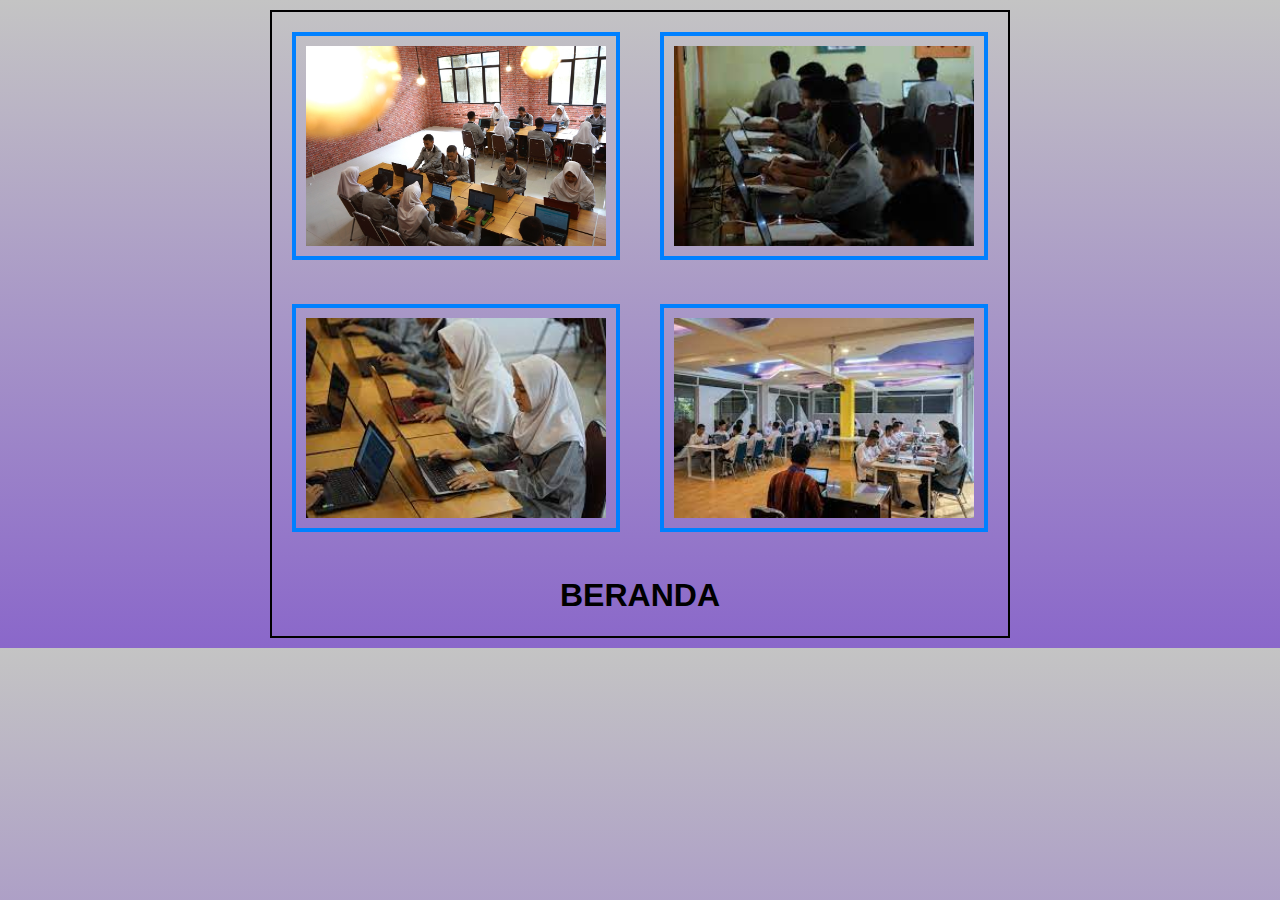
<file: Membuat Personal Web School/rpl.html>
<!DOCTYPE html>
<html lang="en">
<head>
    <meta charset="UTF-8">
    <meta http-equiv="X-UA-Compatible" content="IE=edge">
    <meta name="viewport" content="width=device-width, initial-scale=1.0">
    <title>SMK WIKRAMA BOGOR</title>
</head>
 <body>
    <style>
        body {
          width: 736px;
          margin: 10px auto;
          border: 2px solid black;
          background: -webkit-linear-gradient(rgb(196, 196, 196), rgb(138, 103, 202)); 
        }
        img {
          border: 4px solid #0080ff;
          margin: 20px;
          padding: 10px;
          width: 300px;
          height: 200px;
        }
     </style>
     </head>
     <body>
     <img src="rpl1.JPG"><img src="rpllll.jpg">
     <img src="erpeel.jpg"><img src="rpel.jpg">
     </body>
     <body>
      <style>
        h1{
          color: rgb(0, 0, 0);
          font-family: Arial, Helvetica, sans-serif;
        }
      </style>
      <a href="index.html" style="text-decoration:none"><p style="text-decoration:none"><H1  style="text-align: center;">BERANDA</H1> </a></p>
     </body>
     </html>
</file>
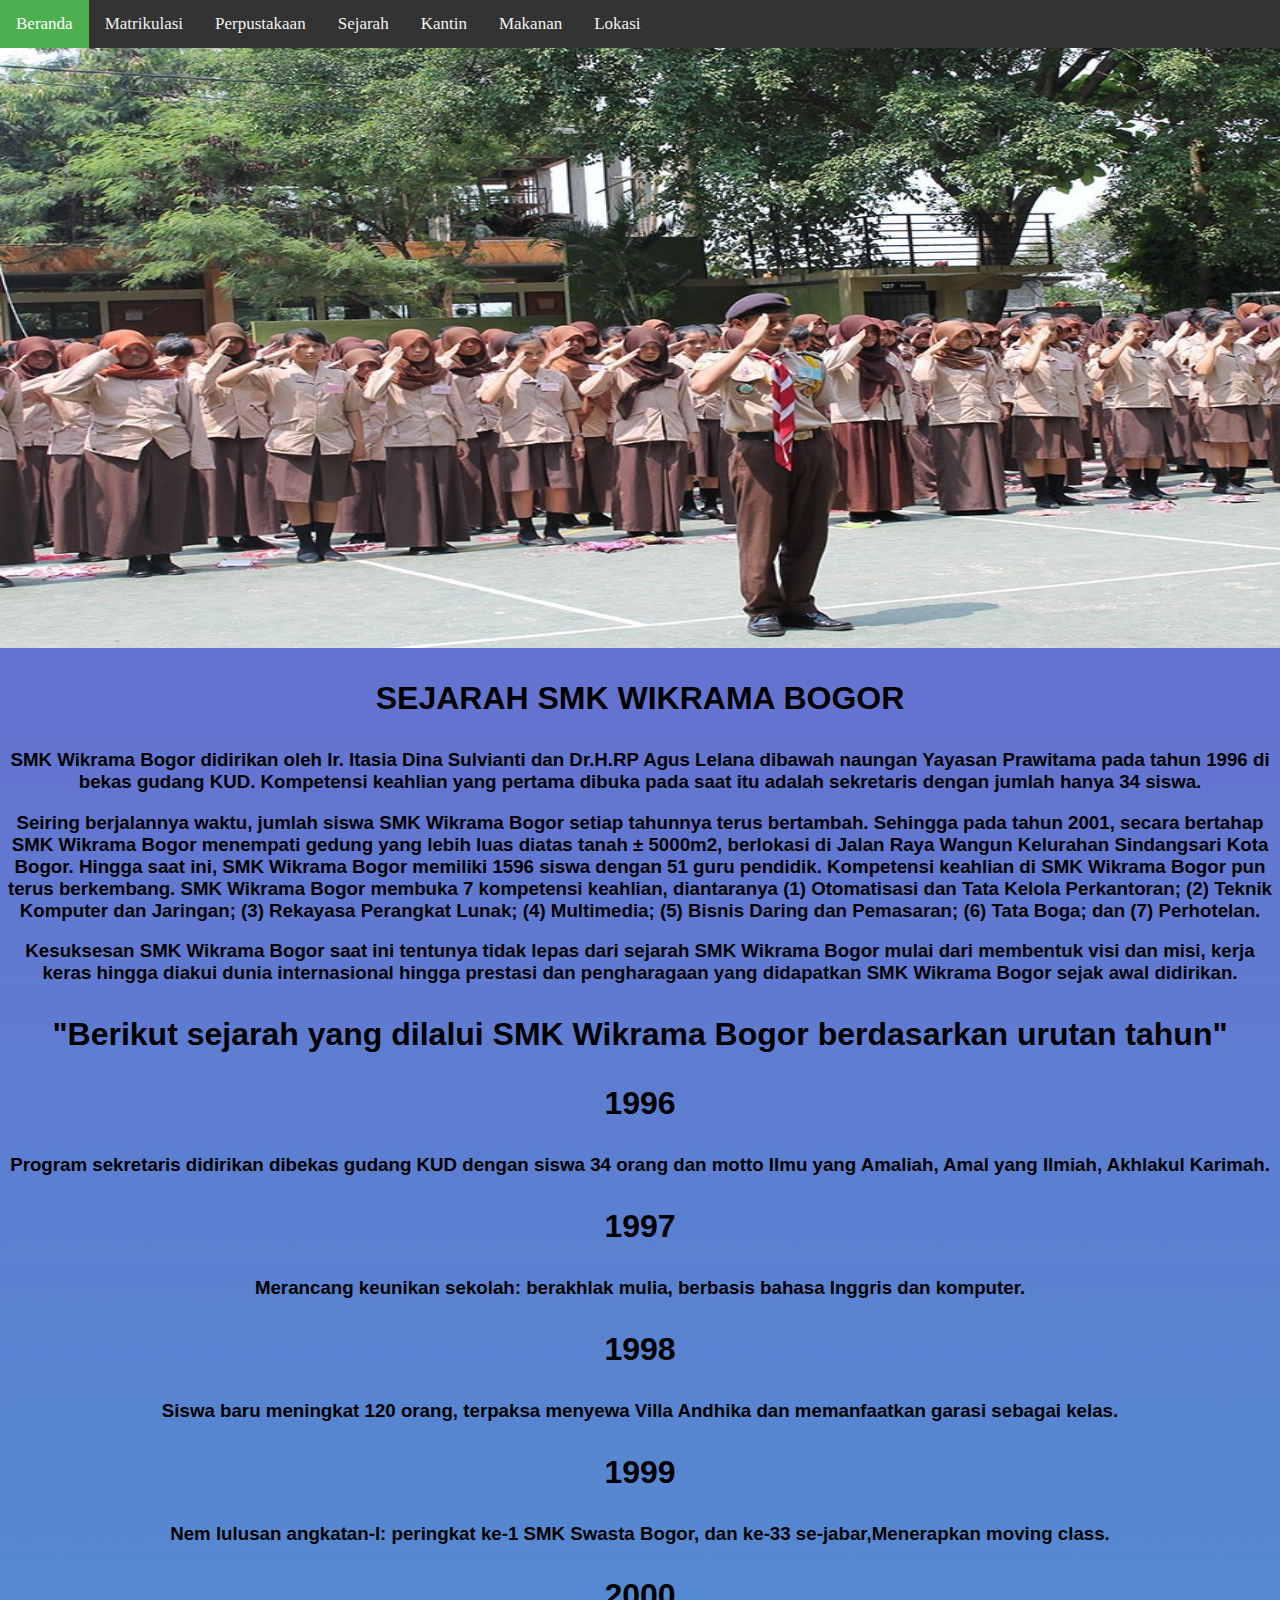
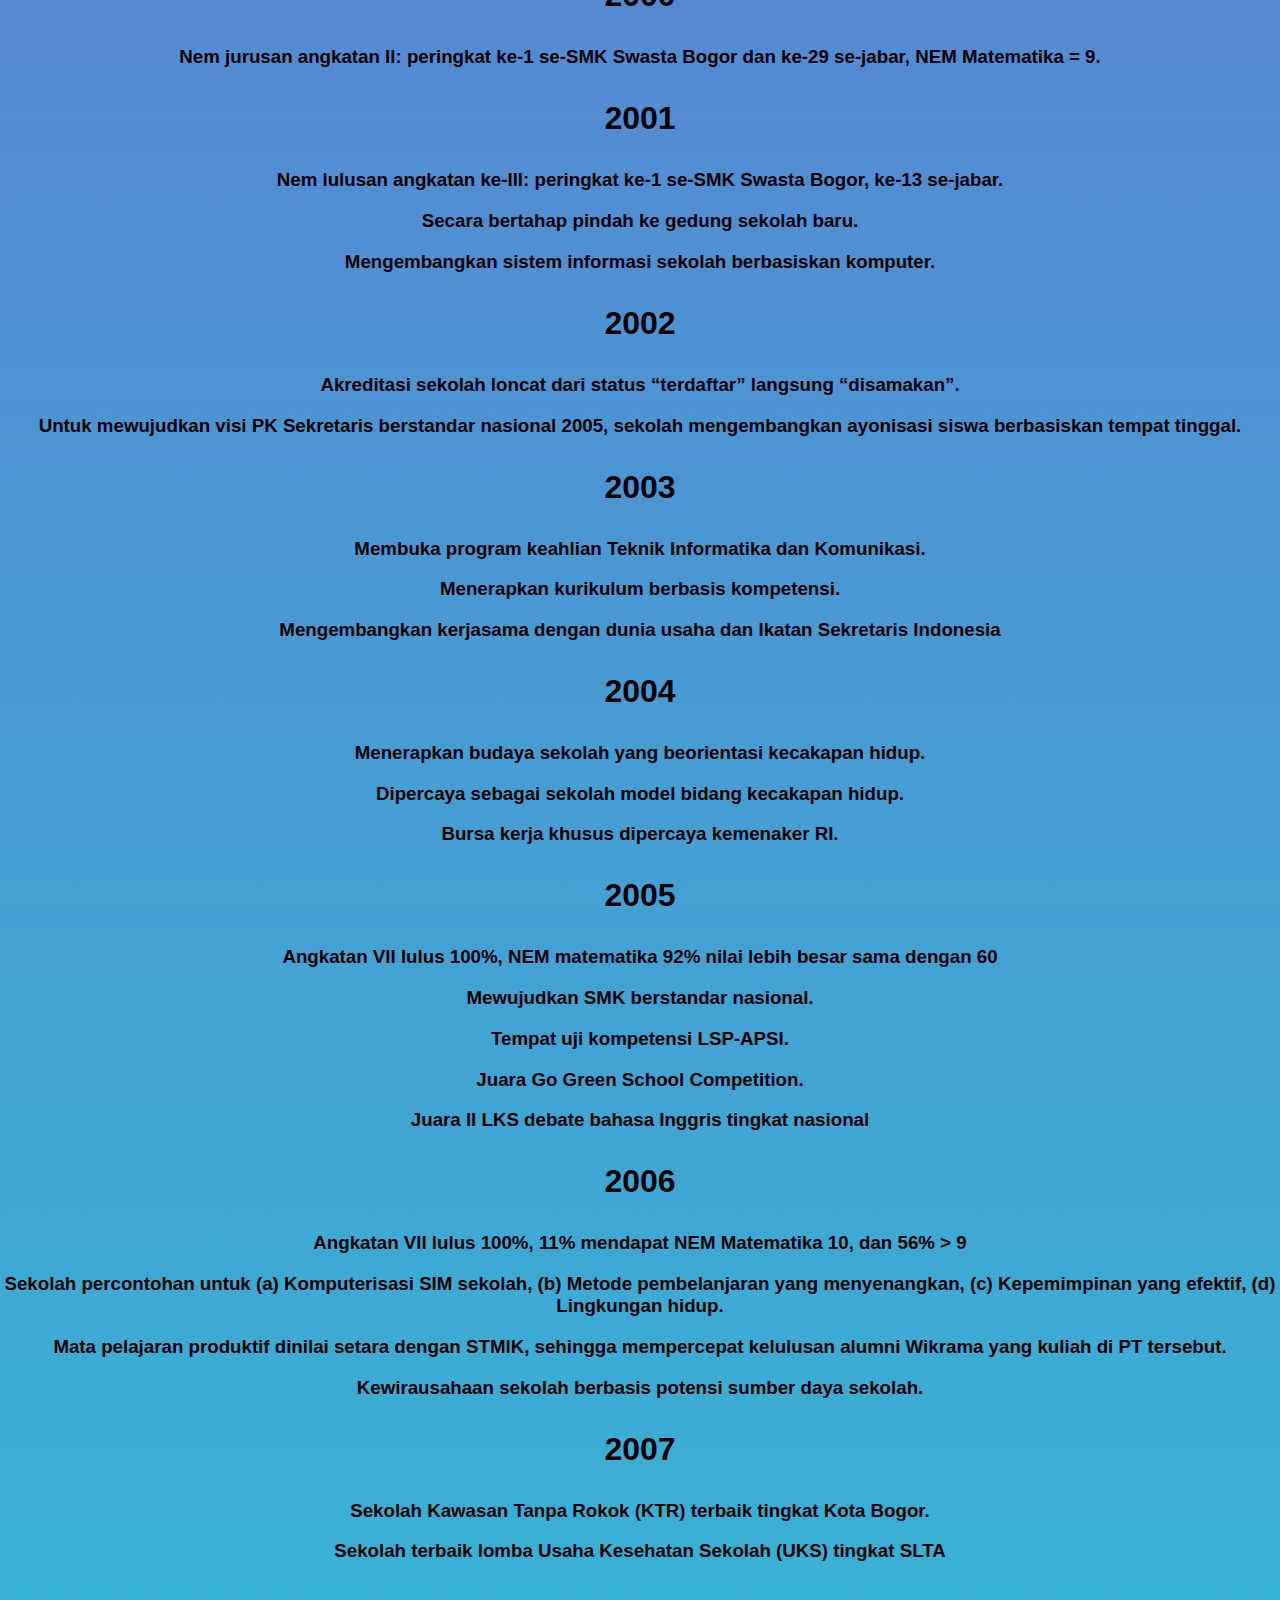
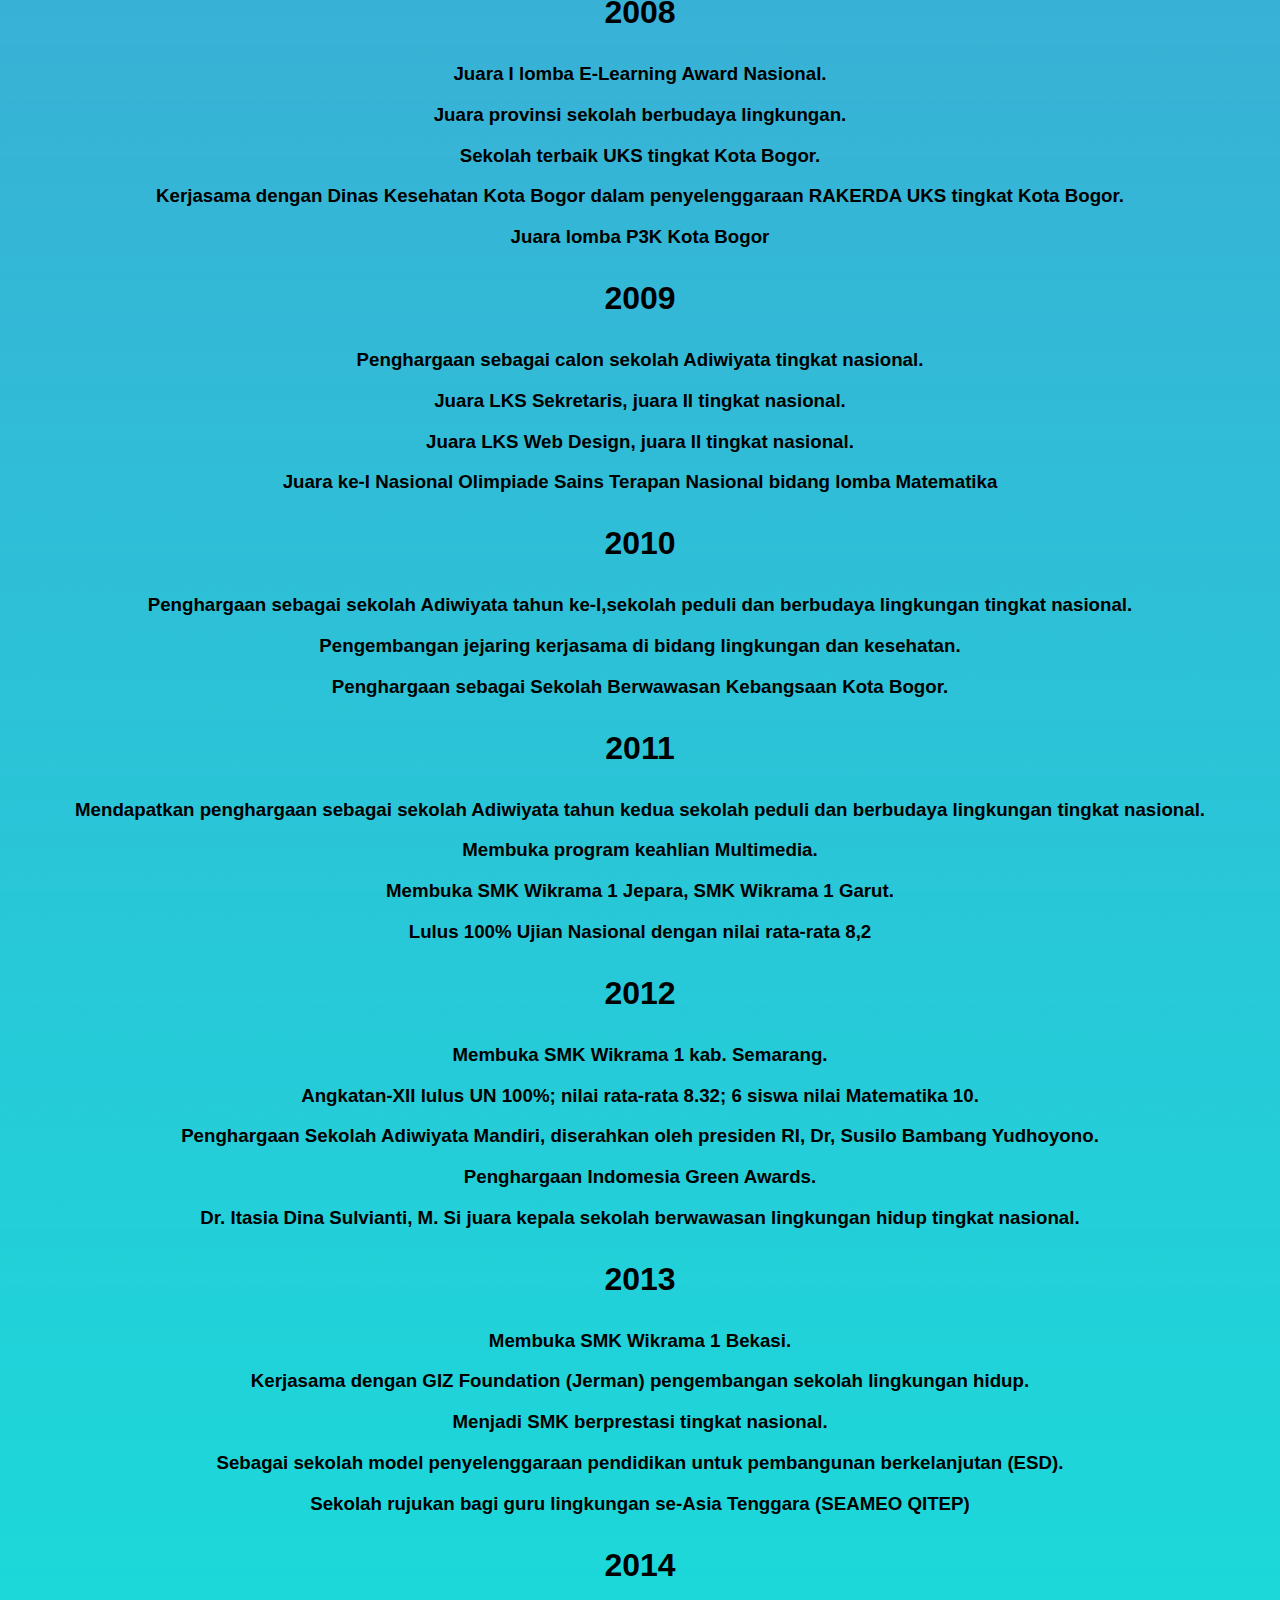
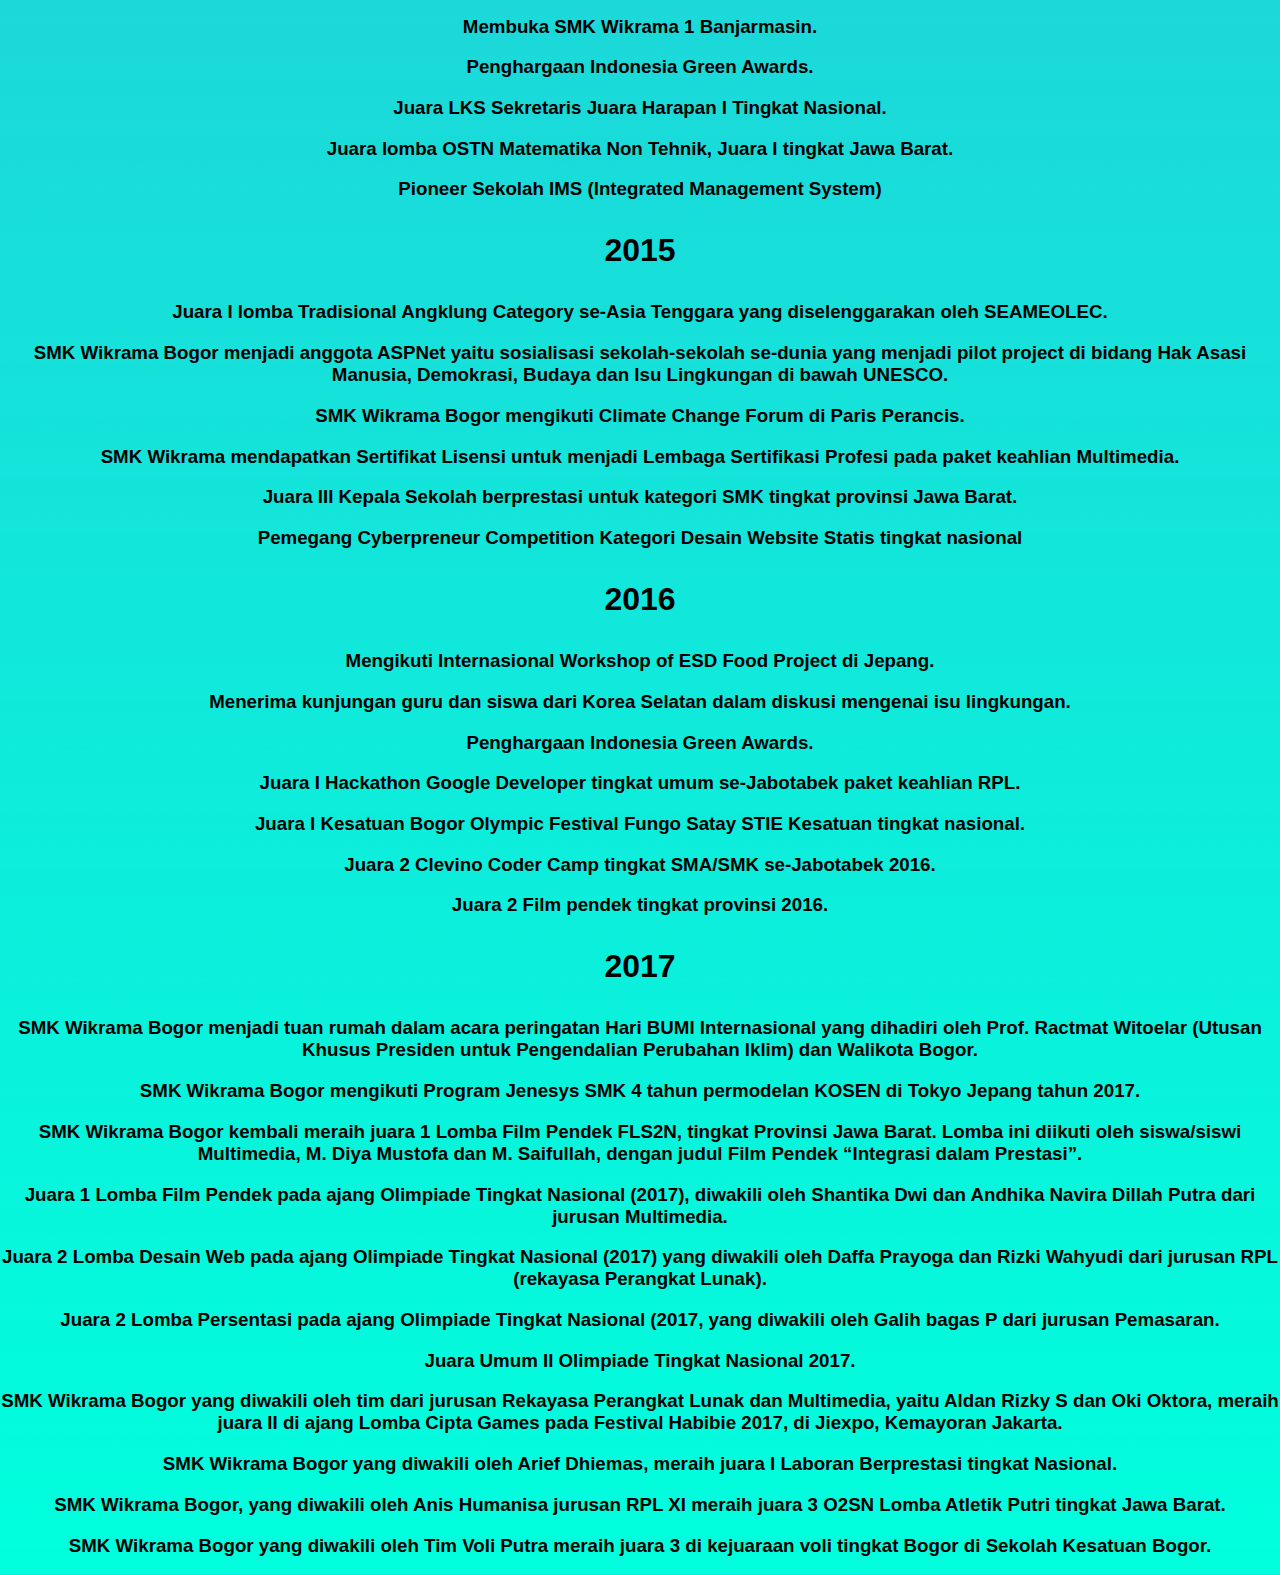
<file: Membuat Personal Web School/SEJARAH.html>
<style>
    ul {
    list-style-type: none;
    margin: 0;
    padding: 0;
    overflow: hidden;
    background-color: rgba(1, 255, 1, 0);
    }
    
    li {
    float: left;
    }
    
    li a, .dropbtn {
    display: inline-block;
    color: rgb(255, 255, 255);
    text-align: center;
    padding: 16px 16px;
    text-decoration: none;
    }
    
    li a:hover, .dropdown:hover .dropbtn {
    background-color: rgba(136, 255, 0, 0.295);
    }
    
    li.dropdown {
    display: inline-block;
    }
    
    .dropdown-content {
    display: none;
    position: absolute;
    background-color: #f9f9f9;
    min-width: 160px;
    box-shadow: 0px 8px 16px 0px rgba(0,0,0,0.2);
    z-index: 1;
    }
    
    .dropdown-content a {
    color: black;
    padding: 12px 16px;
    text-decoration: none;
    display: block;
    text-align: left;
    }
    
    .dropdown-content a:hover {background-color: #f1f1f1;}
    
    .dropdown:hover .dropdown-content {
    display: block;
    }
    </style>
<html>
    <head>
        <title>SMK WIKRAMA BOGOR</title>
        <link href="style.css" rel="stylesheet">
    </head>
    <body>
        <style>
.topnav {
    background-color: #333;
    overflow: hidden;
}

.topnav a {
  float: left;
  color: #f2f2f2;
  text-align: center;
  padding: 14px 16px;
  text-decoration: none;
  font-size: 17px;
}

.topnav a:hover {
  background-color: #ddd;
  color: black;
}

.topnav a.active {
  background-color: #4CAF50;
  color: white;
}

.topnav-right {
  float: right;
}
</style>
<html>
    <head>
        <title>SMK WIKRAMA BOGOR</title>
        <link href="style.css" rel="stylesheet">
    </head>
                <ul>
                    <style type="text/css">
                        body { font-family: 'Times New Roman', Times, serif; }
                        p { font-family:'Times New Roman', Times, serif; }
                        div { font-family: 'Times New Roman', Times, serif, Verdana, sans-serif; }
                    </style>
                  <div class="topnav">
                    <a class="active" href="index.html">Beranda</a>
                    <a href="MATRIKULALSI.html">Matrikulasi</a>
                    <a href="PERPUSTAKAAN.html">Perpustakaan</a>
                    <a href="SEJARAH.html">Sejarah</a>
                    <a href="KANTIN.html">Kantin</a>
                    <a href="Makanan Sehat.html">Makanan</a>
                    <a href="lokasi.html">Lokasi</a>
                    </div>
                </ul>
            </nav>
            <style>
                body {
                    color: rgb(0, 0, 0);
                    background-color: rgb(255, 189, 145);
                }
                </style>
                <style type="text/css">;
                    body { font-family: Arial; }
                    p { font-family: 'Franklin Gothic Medium', 'Arial Narrow', Arial, sans-serif}
                    div { font-family: 'Times New Roman', Times, serif }
                </style>
        </div>
  </body>  
          </div>
          <div>
            <img src="sejrah sekolah.jpg" height="600" width="1457">
            </div>
          <h1><p style="text-align: center; text-indent:0,5;">SEJARAH SMK WIKRAMA BOGOR</p></h1>
         
        <h3><p style="text-align: center;"><b>SMK Wikrama Bogor didirikan oleh Ir. Itasia Dina Sulvianti dan Dr.H.RP Agus Lelana dibawah naungan Yayasan Prawitama pada tahun 1996 di bekas gudang KUD. Kompetensi keahlian yang pertama dibuka pada saat itu adalah sekretaris dengan jumlah hanya 34 siswa.</p></b></h3>
        <h3><p style="text-align: center;"><b>Seiring berjalannya waktu, jumlah siswa SMK Wikrama Bogor setiap tahunnya terus bertambah. Sehingga pada tahun 2001, secara bertahap SMK Wikrama Bogor menempati gedung yang lebih luas diatas tanah ± 5000m2, berlokasi di Jalan Raya Wangun Kelurahan Sindangsari Kota Bogor. Hingga saat ini, SMK Wikrama Bogor  memiliki 1596 siswa dengan 51 guru pendidik.
            Kompetensi keahlian di SMK Wikrama Bogor pun terus berkembang. SMK Wikrama Bogor membuka 7 kompetensi keahlian, diantaranya (1) Otomatisasi dan Tata Kelola Perkantoran; (2) Teknik Komputer dan Jaringan; (3) Rekayasa Perangkat Lunak; (4) Multimedia; (5) Bisnis Daring dan Pemasaran; (6) Tata Boga; dan (7) Perhotelan.</p></b></h3>
            <h3><p style="text-align: center;"><b>Kesuksesan SMK Wikrama Bogor saat ini tentunya tidak lepas dari sejarah SMK Wikrama Bogor  mulai dari membentuk visi dan misi, kerja keras hingga diakui dunia internasional hingga prestasi dan pengharagaan yang didapatkan SMK Wikrama Bogor sejak awal didirikan. </p></b></h3>
            <div>
            <h1><p style="text-align:center">"Berikut sejarah yang dilalui SMK Wikrama Bogor berdasarkan urutan tahun"</p></h1>
            <h1><p style="text-align: center; text-indent:0,5;">1996</p></h1>
            <h3><p style="text-align: center;">Program sekretaris didirikan dibekas gudang KUD dengan siswa 34 orang dan motto Ilmu yang Amaliah, Amal yang Ilmiah, Akhlakul Karimah.</p></b></h3>
            <h1><p style="text-align: center; text-indent:0,5;">1997</p></h1>
            <h3><p style="text-align: center;">Merancang keunikan sekolah: berakhlak mulia, berbasis bahasa Inggris dan komputer.</p></b></h3>
            <h1><p style="text-align: center; text-indent:0,5;">1998</p></h1>
            <h3><p style="text-align: center;">Siswa baru meningkat 120 orang, terpaksa menyewa Villa Andhika dan memanfaatkan garasi sebagai kelas.</p></b></h3>
            <h1><p style="text-align: center; text-indent:0,5;">1999</p></h1>
            <h3><p style="text-align: center;">Nem lulusan angkatan-I: peringkat ke-1 SMK Swasta Bogor, dan ke-33 se-jabar,Menerapkan moving class.</p></b></h3>
            <h1><p style="text-align: center; text-indent:0,5;">2000</p></h1>
            <h3><p style="text-align: center;">Nem jurusan angkatan II: peringkat ke-1 se-SMK Swasta Bogor dan ke-29 se-jabar, NEM Matematika = 9.</p></b></h3>
            <h1><p style="text-align: center; text-indent:0,5;">2001</p></h1>
            <h3><p style="text-align: center;">Nem lulusan angkatan ke-III: peringkat ke-1  se-SMK Swasta Bogor, ke-13 se-jabar.</p></b></h3>

                <h3><p style="text-align: center;">Secara bertahap pindah ke gedung sekolah baru.</p></b></h3>
                
                <h3><p style="text-align: center;">Mengembangkan sistem informasi sekolah berbasiskan komputer.</p></b></h3>
            <h1><p style="text-align: center; text-indent:0,5;">2002</p></h1>
            <h3><p style="text-align: center;">Akreditasi sekolah loncat dari status “terdaftar” langsung “disamakan”.</p></b></h3>

                <h3><p style="text-align: center;">Untuk mewujudkan visi PK Sekretaris berstandar nasional 2005, sekolah mengembangkan ayonisasi siswa berbasiskan tempat tinggal.</p></b></h3>
            <h1><p style="text-align: center; text-indent:0,5;">2003</p></h1>
            <h3><p style="text-align: center;">Membuka program keahlian Teknik Informatika dan Komunikasi.</p></b></h3>

            <h3><p style="text-align: center;">Menerapkan kurikulum berbasis kompetensi.</p></b></h3>
                
                <h3><p style="text-align: center;">Mengembangkan kerjasama dengan dunia usaha dan Ikatan Sekretaris Indonesia</p></b></h3>
            <h1><p style="text-align: center; text-indent:0,5;">2004</p></h1>
            <h3><p style="text-align: center;">Menerapkan budaya sekolah yang beorientasi kecakapan hidup.</p></b></h3>

                <h3><p style="text-align: center;">Dipercaya sebagai sekolah model bidang kecakapan hidup.</p></b></h3>
                
                    <h3><p style="text-align: center;">Bursa kerja khusus dipercaya kemenaker RI.</p></b></h3>
            <h1><p style="text-align: center; text-indent:0,5;">2005</p></h1>
            <h3><p style="text-align: center;">Angkatan VII lulus 100%, NEM matematika 92% nilai lebih besar sama dengan 60

                <h3><p style="text-align: center;">Mewujudkan SMK berstandar nasional.</p></b></h3>
                
                <h3><p style="text-align: center;">Tempat uji kompetensi LSP-APSI.</p></b></h3>
                
                <h3><p style="text-align: center;">Juara Go Green School Competition.</p></b></h3>
                
                <h3><p style="text-align: center;">Juara II LKS debate bahasa Inggris tingkat nasional</p></b></h3>
            <h1><p style="text-align: center; text-indent:0,5;">2006</p></h1>
            <h3><p style="text-align: center;">Angkatan VII lulus 100%, 11% mendapat NEM Matematika 10, dan 56% > 9

                <h3><p style="text-align: center;">Sekolah percontohan untuk (a) Komputerisasi SIM sekolah, (b) Metode pembelanjaran yang menyenangkan, (c) Kepemimpinan yang efektif, (d) Lingkungan hidup.</p></b></h3>
                
                <h3><p style="text-align: center;">Mata pelajaran produktif dinilai setara dengan STMIK, sehingga mempercepat kelulusan alumni Wikrama yang kuliah di PT tersebut.</p></b></h3>
                
                <h3><p style="text-align: center;">Kewirausahaan sekolah berbasis potensi sumber daya sekolah.</p></b></h3>
            <h1><p style="text-align: center; text-indent:0,5;">2007</p></h1>
            <h3><p style="text-align: center;">Sekolah Kawasan Tanpa Rokok (KTR) terbaik tingkat Kota Bogor.</p></b></h3>

                 <h3><p style="text-align: center;">Sekolah terbaik lomba Usaha Kesehatan Sekolah (UKS) tingkat SLTA</p></b></h3>
            <h1><p style="text-align: center; text-indent:0,5;">2008</p></h1>
            <h3><p style="text-align: center;">Juara I lomba E-Learning Award Nasional.</p></b></h3>

                <h3><p style="text-align: center;">Juara provinsi sekolah berbudaya lingkungan.</p></b></h3>
                
                <h3><p style="text-align: center;">Sekolah terbaik  UKS tingkat Kota Bogor.</p></b></h3>
                
                <h3><p style="text-align: center;">Kerjasama dengan Dinas Kesehatan Kota Bogor dalam penyelenggaraan RAKERDA UKS tingkat Kota Bogor.</p></b></h3>
                
                <h3><p style="text-align: center;">Juara lomba P3K Kota Bogor</p></b></h3>
            <h1><p style="text-align: center; text-indent:0,5;">2009</p></h1>
            <h3><p style="text-align: center;">Penghargaan sebagai calon sekolah Adiwiyata tingkat nasional.</p></b></h3>

            <h3><p style="text-align: center;">Juara LKS Sekretaris, juara II tingkat nasional.</p></b></h3>
                
                <h3><p style="text-align: center;">Juara LKS Web Design, juara II tingkat nasional.</p></b></h3>
                
                <h3><p style="text-align: center;">Juara ke-I Nasional Olimpiade Sains Terapan Nasional bidang lomba Matematika</p></b></h3>
            <h1><p style="text-align: center; text-indent:0,5;">2010</p></h1>
            <h3><p style="text-align: center;">Penghargaan sebagai sekolah Adiwiyata tahun ke-I,sekolah peduli dan berbudaya lingkungan tingkat nasional.</p></b></h3>

                <h3><p style="text-align: center;">Pengembangan jejaring kerjasama di bidang lingkungan dan kesehatan.</p></b></h3>
                
                <h3><p style="text-align: center;">Penghargaan sebagai Sekolah Berwawasan Kebangsaan Kota Bogor.</p></b></h3>
            <h1><p style="text-align: center; text-indent:0,5;">2011</p></h1>
            <h3><p style="text-align: center;">Mendapatkan penghargaan sebagai sekolah Adiwiyata tahun kedua sekolah peduli dan berbudaya lingkungan tingkat nasional.</p></b></h3>

            <h3><p style="text-align: center;">Membuka program keahlian Multimedia.</p></b></h3>
                
            <h3><p style="text-align: center;">Membuka SMK Wikrama 1 Jepara, SMK Wikrama 1 Garut.</p></b></h3>
                
            <h3><p style="text-align: center;">Lulus 100% Ujian Nasional dengan nilai rata-rata 8,2</p></b></h3>
            <h1><p style="text-align: center; text-indent:0,5;">2012</p></h1>
            <h3><p style="text-align: center;">Membuka SMK Wikrama 1 kab. Semarang.</p></b></h3>

                <h3><p style="text-align: center;">Angkatan-XII lulus UN 100%; nilai rata-rata 8.32; 6 siswa nilai Matematika 10.</p></b></h3>
                
                <h3><p style="text-align: center;">Penghargaan Sekolah Adiwiyata Mandiri, diserahkan oleh presiden RI, Dr, Susilo Bambang Yudhoyono.</p></b></h3>
                
                <h3><p style="text-align: center;">Penghargaan Indomesia Green Awards.</p></b></h3>
                
                <h3><p style="text-align: center;">Dr. Itasia Dina Sulvianti, M. Si juara kepala sekolah berwawasan lingkungan hidup tingkat nasional.</p></b></h3>
            <h1><p style="text-align: center; text-indent:0,5;">2013</p></h1>
            <h3><p style="text-align: center;">Membuka SMK Wikrama 1 Bekasi.</p></b></h3>

            <h3><p style="text-align: center;">Kerjasama dengan GIZ Foundation (Jerman) pengembangan sekolah lingkungan hidup.</p></b></h3>
                
                <h3><p style="text-align: center;">Menjadi SMK berprestasi tingkat nasional.</p></b></h3>
                
                <h3><p style="text-align: center;">Sebagai sekolah model penyelenggaraan pendidikan untuk pembangunan berkelanjutan (ESD).</p></b></h3>
                
                <h3><p style="text-align: center;">Sekolah rujukan bagi guru lingkungan se-Asia Tenggara (SEAMEO QITEP)</p></b></h3>
            <h1><p style="text-align: center; text-indent:0,5;">2014</p></h1>
            <h3><p style="text-align: center;">Membuka SMK Wikrama 1 Banjarmasin.</p></b></h3>

                <h3><p style="text-align: center;">Penghargaan Indonesia Green Awards.</p></b></h3>
                
                <h3><p style="text-align: center;">Juara LKS Sekretaris Juara Harapan I Tingkat Nasional.</p></b></h3>
                
                <h3><p style="text-align: center;">Juara lomba OSTN Matematika Non Tehnik, Juara I tingkat Jawa Barat.</p></b></h3>
                
                <h3><p style="text-align: center;">Pioneer Sekolah IMS (Integrated Management System)</p></b></h3>
            <h1><p style="text-align: center; text-indent:0,5;">2015</p></h1>
            <h3><p style="text-align: center;">Juara I lomba Tradisional Angklung Category se-Asia Tenggara yang diselenggarakan oleh SEAMEOLEC.</p></b></h3>

            <h3><p style="text-align: center;">SMK Wikrama Bogor menjadi anggota ASPNet yaitu sosialisasi sekolah-sekolah se-dunia yang menjadi pilot project di bidang Hak Asasi Manusia, Demokrasi, Budaya dan Isu Lingkungan di bawah UNESCO.</p></b></h3>
                
                <h3><p style="text-align: center;">SMK Wikrama Bogor mengikuti Climate Change Forum di Paris Perancis.</p></b></h3>
                
                <h3><p style="text-align: center;">SMK Wikrama mendapatkan Sertifikat Lisensi untuk menjadi Lembaga Sertifikasi Profesi pada paket keahlian Multimedia.</p></b></h3>
                
                <h3><p style="text-align: center;">Juara III Kepala Sekolah berprestasi untuk kategori SMK tingkat provinsi Jawa Barat.</p></b></h3>
                
                <h3><p style="text-align: center;">Pemegang Cyberpreneur Competition Kategori Desain Website Statis tingkat nasional</p></b></h3>
            <h1><p style="text-align: center; text-indent:0,5;">2016</p></h1>
            <h3><p style="text-align: center;">Mengikuti Internasional Workshop of ESD Food Project di Jepang.</p></b></h3>

                <h3><p style="text-align: center;">Menerima kunjungan guru dan siswa dari Korea Selatan dalam diskusi mengenai isu lingkungan.</p></b></h3>
                
                <h3><p style="text-align: center;">Penghargaan Indonesia Green Awards.</p></b></h3>
                
                <h3><p style="text-align: center;">Juara I Hackathon Google Developer tingkat umum se-Jabotabek paket keahlian RPL.</p></b></h3>
                
                <h3><p style="text-align: center;">Juara I Kesatuan Bogor Olympic Festival Fungo Satay STIE Kesatuan tingkat nasional.</p></b></h3>
                
                <h3><p style="text-align: center;">Juara 2 Clevino Coder Camp tingkat SMA/SMK se-Jabotabek 2016.</p></b></h3>
                
                <h3><p style="text-align: center;">Juara 2 Film pendek tingkat provinsi 2016.</p></b></h3>
                
                 </p></b></h3>
            <h1><p style="text-align: center; text-indent:0,5;">2017</p></h1>
            <h3><p style="text-align: center;">SMK Wikrama Bogor menjadi tuan rumah dalam acara peringatan Hari BUMI Internasional yang dihadiri oleh Prof. Ractmat Witoelar (Utusan Khusus Presiden untuk Pengendalian Perubahan Iklim) dan Walikota Bogor.</p></b></h3>

                <h3><p style="text-align: center;">SMK Wikrama Bogor mengikuti Program Jenesys SMK 4 tahun permodelan KOSEN di Tokyo Jepang tahun 2017.</p></b></h3>
                
                    <h3><p style="text-align: center;">SMK Wikrama Bogor kembali meraih juara 1 Lomba Film Pendek FLS2N, tingkat Provinsi Jawa Barat. Lomba ini diikuti oleh siswa/siswi Multimedia, M. Diya Mustofa dan M. Saifullah, dengan judul Film Pendek “Integrasi dalam Prestasi”.</p></b></h3>
                
                        <h3><p style="text-align: center;">Juara 1 Lomba Film Pendek pada ajang Olimpiade Tingkat Nasional (2017), diwakili oleh Shantika Dwi dan Andhika Navira Dillah Putra dari jurusan Multimedia.</p></b></h3>
                
                            <h3><p style="text-align: center;">Juara 2 Lomba Desain Web pada ajang Olimpiade Tingkat Nasional (2017) yang diwakili oleh Daffa Prayoga dan Rizki Wahyudi dari jurusan RPL (rekayasa Perangkat Lunak).</p></b></h3>
                
                                <h3><p style="text-align: center;">Juara 2 Lomba Persentasi pada ajang Olimpiade Tingkat Nasional (2017, yang diwakili oleh Galih bagas P dari jurusan Pemasaran.</p></b></h3>
                
                                    <h3><p style="text-align: center;">Juara Umum II Olimpiade Tingkat Nasional 2017.</p></b></h3>
                
                                        <h3><p style="text-align: center;">SMK Wikrama Bogor yang diwakili oleh tim dari jurusan Rekayasa Perangkat Lunak dan Multimedia, yaitu Aldan Rizky S dan Oki Oktora, meraih juara II di ajang Lomba Cipta Games pada Festival Habibie 2017, di Jiexpo, Kemayoran Jakarta.</p></b></h3>
                
                                            <h3><p style="text-align: center;">SMK Wikrama Bogor yang diwakili oleh Arief Dhiemas, meraih juara I Laboran Berprestasi tingkat Nasional.</p></b></h3>
                
                                                <h3><p style="text-align: center;">SMK Wikrama Bogor, yang diwakili oleh Anis Humanisa jurusan RPL XI meraih juara 3 O2SN Lomba Atletik Putri tingkat Jawa Barat.</p></b></h3>
                
                                                    <h3><p style="text-align: center;">SMK Wikrama Bogor yang diwakili oleh Tim Voli Putra meraih juara 3 di kejuaraan voli tingkat Bogor di Sekolah Kesatuan Bogor.</p></b></h3>
            </div>
            </html>
</file>
<file: style.css>
body {
	color: red;
}
h1 {
	color: #000000;
}
p {
	color: rgb(0, 0, 0)
}
body {
    background: linear-gradient(45deg, #000000, #5f5f5f, #a0a0a0, #dadada, #a0a0a0, #5f5f5f, #000000);
    color: #000000;
    font-family: "Open Sans", Arial;
    font-size: 17px;
    padding: 15px;
    margin: 0;
    }
    .container {
    max-width: 640px;
    margin-left: auto;
    margin-right: auto;
}
h1 { text-align: center; }
.navbar {
text-align: center;
margin-bottom: 25px;
}
.list-nav {
padding: 0;
margin: 0;
}
.list-nav li {
display: inline-block;
list-style: none;
margin-left: 10px;
margin-right: 10px;
}
.list-nav a { font-size: 20px; }
.list-nav li a.active { color: #000000; }
a:hover { color: #b8b8b8; }
a {
color: #000000;
text-decoration:none;
}
.content {
  background-color: rgba(0, 0, 0, 0.329);
border-radius: 10px;
}
.content-header{ margin-bottom: 0; }
.content-text {
font-size: 20px;
margin: 0;
}
#content-img {
background-image: url(header.jpg);
background-position: center;
background-size: cover;
border-radius: 50px;
min-height: 400px;
text-align: center;
border-top-left-radius: 10px;
border-top-right-radius: 10px;
}
#content-img img {
max-width: 50%;
margin-bottom: -15px;
}
.content1 {
padding: 15%;
font-size: 30px;
}
.section {
padding-top: 10px;
padding-left: 20px;
padding-right: 20px;
padding-bottom: 20px;
}
.section-small {
max-width: 490px;
margin-left: auto;
margin-right: auto;
padding-top: 20px;
text-align: center;
}
.section-header {
color: #000000;
text-align: center;
font-size: 20px;
margin-top: 30px;
margin-bottom: 30px;
}
hr {
width: 60%;
border: 0.5px solid rgb(78, 78, 78);
}
table {
width: 100%;
border-spacing: 0;
padding-bottom: 20px;
}
th {
color: #000000;
font-weight: 400;
font-size: 1.2rem;
padding-left: 15px;
padding-right: 15px;
}
td {
text-align: center;
padding: 10px 15px;
}
.text-left { text-align: left; }
tr:nth-child(odd) { background-color: #4d4d4d; }
tr.tr-header {
background-color: #00000071;
height: 50px;
}
.footer-text {
    font-size: 15px;
margin-top: 20px;
margin-bottom: 20px;
text-align: center;
}
</file>
<file: Membuat Personal Web School/style.css>
body{
    background-color:  #333;
    font-family: Arial, Helvetica, sans-serif;
    color: #000000;
    margin: 0;
    background: linear-gradient(blue, green); 
	background: -webkit-linear-gradient(rgba(0, 26, 255, 0.555), rgb(0, 255, 221)); 
	background: -o-linear-gradient(rgb(128, 128, 128), green); 
	background: -moz-linear-gradient(red, green); 
  }

li {
    float: right;
  }
  
  .logo {
    float: left;
  }
    
  li a {
    display: block;
    color: #000000;
    text-align:right;
    padding: 14px 16px;
    text-decoration: none;
    font-weight: bold;
    font-size: 16px;
  }
  
  .logo-text{
    font-style: italic;
  }
  
  mark {
    background-color: palegoldenrod;
    color: black;
    }
  
  
  
   .tag {
    margin-right: 0;
    margin-bottom: 24px;
    letter-spacing: 3px;
  }
  
  .content2 {
    display: flex;
    justify-content: space-around;
    align-items: center;
    min-height: 300px;
    background-color: #333;
    padding: 0 12%;
  }
  
  .card {
    background-color: #f7f8f9;
    transition: 0.3s;
    width: 300px;
    min-height: 350px;
    padding: 32px;
    margin: 81px 0;
    text-align: center;
  }
  
  .card:hover {
    background-color: #acdadb5d;
  }
  
  .content3 {
    padding: 1% 12% 6% 12%;
    background-color: white;
    display:grid;
    grid-template-columns: 40% 60%;
  }
  
  .text2 {
    font-size: 18px;
    display: flex;
    align-items: center;
  }
  
  .content4 {
    text-align: center;
    padding: 6% 12%;
  }
  
  .content4 p {
    font-size: 18px;
  }
  .content5 {
    padding: 6% 12%;
    background-color:rgba(94, 255, 0, 0);
    min-height: 550px;
    display: flex;
    justify-content: center;
    align-items: left;
  }
  
  div.gallery {
    background-color:  #f7f8f9;
  }
  
  div.gallery img {
    width: 100%;
    height: auto;
  }
  
  div.desc {
    padding: 15px 15px 30px 15px;
    text-align: center;
  }
  
*{
    box-sizing: border-box;
  }
  
  .responsive {
    padding: 0 8px;
    width: 24.99999%;
  }
  .clearfix:after {
    content: "";
    display: table;
    clear: both;
  }
  
  .footer-main {
    background-color: rgb(228, 225, 58);
    padding: 5px 50px;
    color: rgb(0, 0, 0);
  }
  
  .footer-grid {
    display: grid;
    grid-template-columns: repeat(3, auto);
    grid-template-rows: repeat(2, auto);
    grid-gap: 10px;
    margin: 0 auto;
    max-width: 100%;
    justify-items: right;
  }
  
  .footer-grid p {
    margin: 10px 0;
}
</file>
